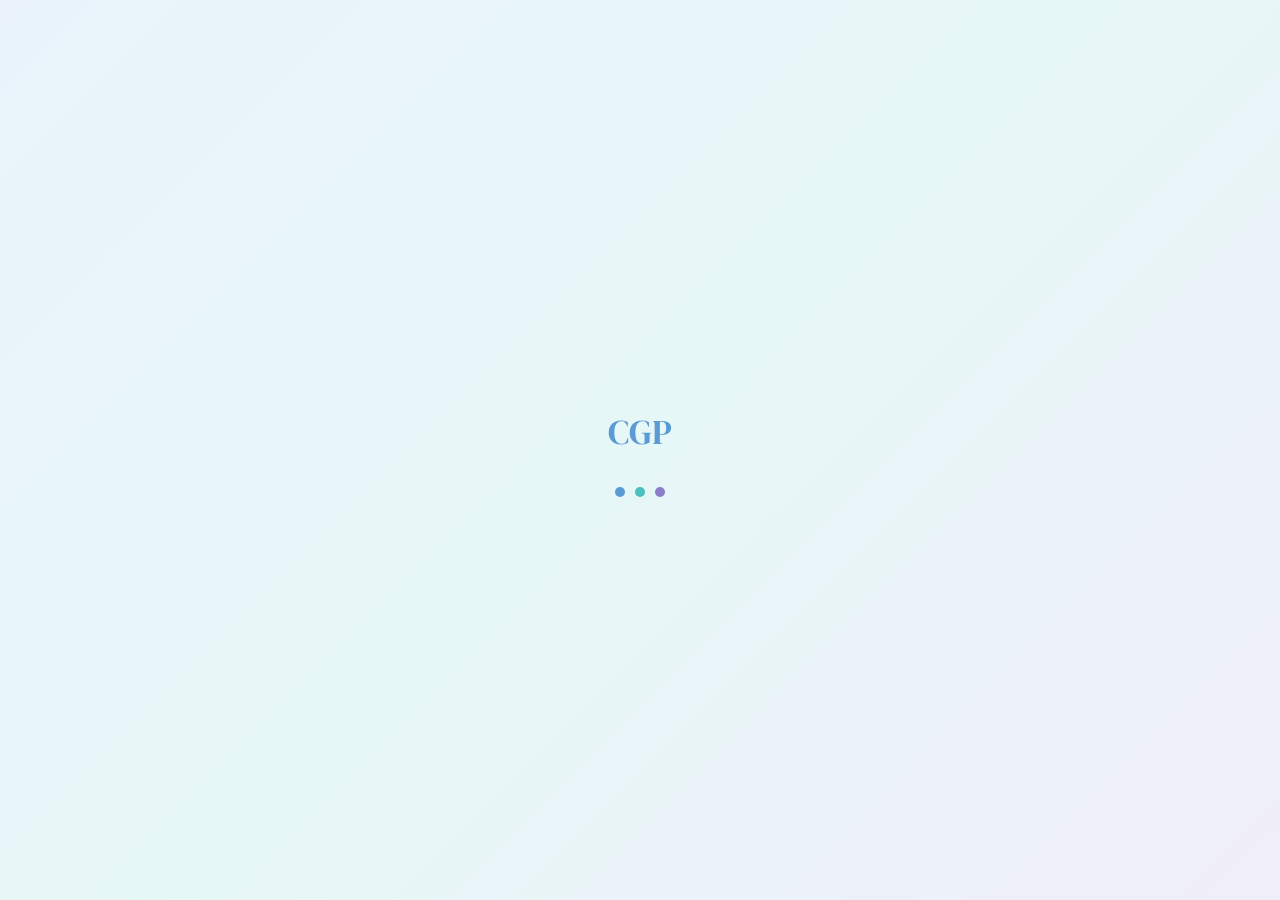
<file: index.html>
<!DOCTYPE html>
<html lang="en">
<head>
  <meta charset="UTF-8" />
  <meta name="viewport" content="width=device-width, initial-scale=1.0" />
  <title>CGP — College Group Point | Find Your Perfect College</title>
  <link rel="stylesheet" href="css/style.css" />
</head>
<body>

<div id="page-loader">
  <div class="loader-logo">CGP</div>
  <div class="loader-dots">
    <div class="loader-dot"></div>
    <div class="loader-dot"></div>
    <div class="loader-dot"></div>
  </div>
</div>

<nav class="navbar">
  <a href="index.html" class="nav-logo"><span>C</span> CGP</a>
  <ul class="nav-links">
    <li><a href="index.html" class="active">Home</a></li>
    <li><a href="colleges.html">Colleges</a></li>
    <li><a href="about.html">About</a></li>
    <li><a href="faq.html">FAQ</a></li>
  </ul>
  <div class="nav-user-pill" id="nav-user-pill" style="display:none;">
    <span class="nav-user-avatar">👤</span>
    <span class="nav-user-name" id="nav-user-name"></span>
  </div>
  <button class="hamburger" aria-label="Menu"><span></span><span></span><span></span></button>
</nav>
<nav class="mobile-nav">
  <a href="index.html">Home</a>
  <a href="colleges.html">Colleges</a>
  <a href="about.html">About</a>
  <a href="faq.html">FAQ</a>
  <div class="mobile-user-row" id="mobile-user-row" style="display:none;">
    <span id="mobile-user-name-label"></span>
    <button class="btn btn-secondary" style="padding:0.4rem 1rem;font-size:0.8rem;" onclick="openProfileModal()">Profile</button>
  </div>
</nav>

<!-- ====== HERO — Centered, clean ====== -->
<section class="hero hero-centered">
  <div class="hero-bg-shapes">
    <div class="hero-shape hero-shape-1"></div>
    <div class="hero-shape hero-shape-2"></div>
    <div class="hero-shape hero-shape-3"></div>
  </div>
  <div class="hero-content hero-content-centered">
    <div class="hero-text hero-text-centered">
      <div class="badge"><span>✨</span> India's Trusted College Discovery Platform</div>
      <h1>Find Your <em>Perfect</em><br />College Today</h1>
      <p>CGP helps students across India and worldwide discover the right college for Junior College, Bachelor's, and Master's programs — all in one place.</p>
      <div class="hero-cta">
        <a href="colleges.html" class="btn btn-primary">🔍 Explore Colleges</a>
        <a href="about.html" class="btn btn-secondary">Learn More</a>
      </div>
      <div class="hero-stats">
        <div class="hero-stat-item"><strong>500+</strong><span>Colleges</span></div>
        <div class="hero-stat-divider"></div>
        <div class="hero-stat-item"><strong>50+</strong><span>Countries</span></div>
        <div class="hero-stat-divider"></div>
        <div class="hero-stat-item"><strong>10K+</strong><span>Students Helped</span></div>
      </div>
    </div>
  </div>
</section>

<!-- ====== REVIEWS SLIDER ====== -->
<section class="section reviews-section">
  <div class="container">
    <div class="section-header reveal">
      <div class="section-badge">⭐ Student Reviews</div>
      <h2 class="section-title">What Students Are Saying</h2>
      <p class="section-subtitle">Thousands of students found their dream college with CGP.</p>
    </div>
    <div class="reviews-container">
      <div class="review-slide active">
        <div class="review-card">
          <div class="review-quote">"</div>
          <p class="review-text">CGP helped me find my dream university. The process was incredibly smooth and the recommendations were spot on for my profile.</p>
          <div class="review-author">
            <div class="review-avatar" style="background:linear-gradient(135deg,var(--blue),var(--teal))">PK</div>
            <div><div class="review-author-name">Priya Kapoor</div><div class="review-author-role">Now at Delhi University</div></div>
          </div>
        </div>
      </div>
      <div class="review-slide">
        <div class="review-card">
          <div class="review-quote">"</div>
          <p class="review-text">Very easy platform for college research. I was confused about which stream to pick, and CGP guided me to the right path.</p>
          <div class="review-author">
            <div class="review-avatar" style="background:linear-gradient(135deg,var(--teal),var(--purple))">RS</div>
            <div><div class="review-author-name">Rohan Sharma</div><div class="review-author-role">Now at IIT Bombay</div></div>
          </div>
        </div>
      </div>
      <div class="review-slide">
        <div class="review-card">
          <div class="review-quote">"</div>
          <p class="review-text">Best place to discover universities worldwide. I got into University of Toronto thanks to CGP's international college guide.</p>
          <div class="review-author">
            <div class="review-avatar" style="background:linear-gradient(135deg,var(--purple),var(--blue))">AM</div>
            <div><div class="review-author-name">Ananya Mehta</div><div class="review-author-role">Now at University of Toronto</div></div>
          </div>
        </div>
      </div>
      <div class="review-slide">
        <div class="review-card">
          <div class="review-quote">"</div>
          <p class="review-text">I never thought finding the right college could be this simple. CGP's step-by-step finder is an absolute game changer.</p>
          <div class="review-author">
            <div class="review-avatar" style="background:linear-gradient(135deg,#FF9A9E,#FAD0C4)">VN</div>
            <div><div class="review-author-name">Vikram Nair</div><div class="review-author-role">Now at Mumbai University</div></div>
          </div>
        </div>
      </div>
      <div class="review-controls">
        <button class="review-btn" id="review-prev">←</button>
        <div class="review-dots">
          <div class="review-dot active"></div>
          <div class="review-dot"></div>
          <div class="review-dot"></div>
          <div class="review-dot"></div>
        </div>
        <button class="review-btn" id="review-next">→</button>
      </div>
    </div>
  </div>
</section>

<!-- ====== OUR SERVICES ====== -->
<section class="section">
  <div class="container">
    <div class="section-header reveal">
      <div class="section-badge">🛠️ What We Offer</div>
      <h2 class="section-title">Our Services</h2>
      <p class="section-subtitle">Everything you need to make an informed college decision.</p>
    </div>
    <div class="services-grid">
      <div class="service-card reveal reveal-delay-1">
        <div class="service-icon">🔍</div>
        <h3>College Discovery</h3>
        <p>Browse and discover the best colleges and universities across India and worldwide using our intelligent recommendation system.</p>
      </div>
      <div class="service-card reveal reveal-delay-2">
        <div class="service-icon">📚</div>
        <h3>Course Guidance</h3>
        <p>Get expert guidance on choosing the right course and stream based on your academic interests, strengths, and career goals.</p>
      </div>
      <div class="service-card reveal reveal-delay-3">
        <div class="service-icon">✈️</div>
        <h3>Study Abroad Assistance</h3>
        <p>Explore international universities with step-by-step support for applications, visas, and everything in between.</p>
      </div>
      <div class="service-card reveal reveal-delay-4">
        <div class="service-icon">🚀</div>
        <h3>Career Path Advice</h3>
        <p>Understand how each college and course maps to your long-term career path, industry outlook, and earning potential.</p>
      </div>
    </div>
  </div>
</section>

<!-- ====== ABOUT PREVIEW ====== -->
<section class="section about-preview">
  <div class="container">
    <div class="about-preview-grid">
      <div class="about-preview-text reveal-left">
        <div class="section-badge">🏫 About CGP</div>
        <h2>We Make College Discovery Simple &amp; Stress-Free</h2>
        <p>CGP was built with one mission — to help every student find a college that truly fits their aspirations, budget, and career goals. No confusion, no overwhelm.</p>
        <div class="about-features">
          <div class="about-feature"><div class="about-feature-icon">✓</div>Trusted and verified college information</div>
          <div class="about-feature"><div class="about-feature-icon">✓</div>Covers India &amp; 50+ countries worldwide</div>
          <div class="about-feature"><div class="about-feature-icon">✓</div>Free platform — no hidden fees</div>
          <div class="about-feature"><div class="about-feature-icon">✓</div>Student-first, always</div>
        </div>
        <a href="about.html" class="btn btn-secondary">Read More →</a>
      </div>
      <div class="reveal-right">
        <div class="about-visual-card">
          <div style="font-weight:700;font-size:1rem;color:var(--text);margin-bottom:1.25rem;">How CGP Works</div>
          <div class="about-visual-steps">
            <div class="about-step"><div class="about-step-num">1</div><div class="about-step-text"><strong>Tell Us About You</strong><span>Fill in your education level and interests</span></div></div>
            <div class="about-step"><div class="about-step-num">2</div><div class="about-step-text"><strong>Explore Recommendations</strong><span>Get matched with the best colleges</span></div></div>
            <div class="about-step"><div class="about-step-num">3</div><div class="about-step-text"><strong>Compare Options</strong><span>View details, location, and programs</span></div></div>
            <div class="about-step"><div class="about-step-num">4</div><div class="about-step-text"><strong>Choose Your College</strong><span>Make your decision with confidence</span></div></div>
          </div>
        </div>
      </div>
    </div>
  </div>
</section>

<!-- ====== CTA ====== -->
<section class="college-cta reveal">
  <div style="position:relative;z-index:1;">
    <h2>Ready to Find Your Perfect College?</h2>
    <p>Use our smart College Finder to get personalized recommendations based on your goals, stream, and location.</p>
    <a href="colleges.html" class="btn btn-white">🎓 Find Colleges Now</a>
  </div>
</section>

<footer>
  <div class="footer-grid">
    <div class="footer-brand">
      <div class="footer-logo"><span>C</span> College Group Point</div>
      <p>Your trusted partner in finding the perfect college across India and worldwide.</p>
      <div class="footer-social">
        <div class="social-icon">f</div><div class="social-icon">in</div>
        <div class="social-icon">𝕏</div><div class="social-icon">Li</div>
      </div>
    </div>
    <div class="footer-col"><h4>Quick Links</h4><a href="index.html">Home</a><a href="colleges.html">Colleges</a><a href="about.html">About Us</a><a href="faq.html">FAQ</a></div>
    <div class="footer-col"><h4>Services</h4><a href="#">College Discovery</a><a href="#">Course Guidance</a><a href="#">Study Abroad</a><a href="#">Career Advice</a></div>
    <div class="footer-col"><h4>Contact</h4><a href="/cdn-cgi/l/email-protection#2f474a4343406f4c485f014641"><span class="__cf_email__" data-cfemail="5a323f3636351a393d2a743334">[email&#160;protected]</span></a><a href="tel:+911234567890">+91 12345 67890</a><a href="#">Mumbai, India</a></div>
  </div>
  <div class="footer-bottom">
    <p>© 2026 College Group Point (CGP). All Rights Reserved.</p>
    <p style="font-size:0.78rem;color:rgba(255,255,255,0.3)">Built with ♥ for students</p>
  </div>
</footer>

<!-- Profile Modal -->
<div class="modal-overlay" id="profile-modal" style="display:none;">
  <div class="modal-box profile-modal-box">
    <button class="modal-close" onclick="closeProfileModal()">✕</button>
    <div class="profile-avatar-big">👤</div>
    <h3 class="modal-title" id="profile-modal-name">Your Profile</h3>
    <div class="profile-details" id="profile-details"></div>
    <div class="profile-modal-footer">
      <button class="btn btn-primary" style="background:linear-gradient(135deg,#e74c3c,#c0392b);box-shadow:0 4px 20px rgba(231,76,60,0.3);" onclick="openLogoutConfirm()">🚪 Logout</button>
    </div>
  </div>
</div>
<div class="modal-overlay" id="logout-modal" style="display:none;">
  <div class="modal-box">
    <div class="modal-icon">⚠️</div>
    <h3 class="modal-title">Are you sure?</h3>
    <p class="modal-text">Logging out will remove all your saved details.<br/>Do you want to continue?</p>

  </div>
</div>

<button id="go-top" aria-label="Go to top">↑</button>
<script src="js/script.js"></script>
</body>
</html>
</file>
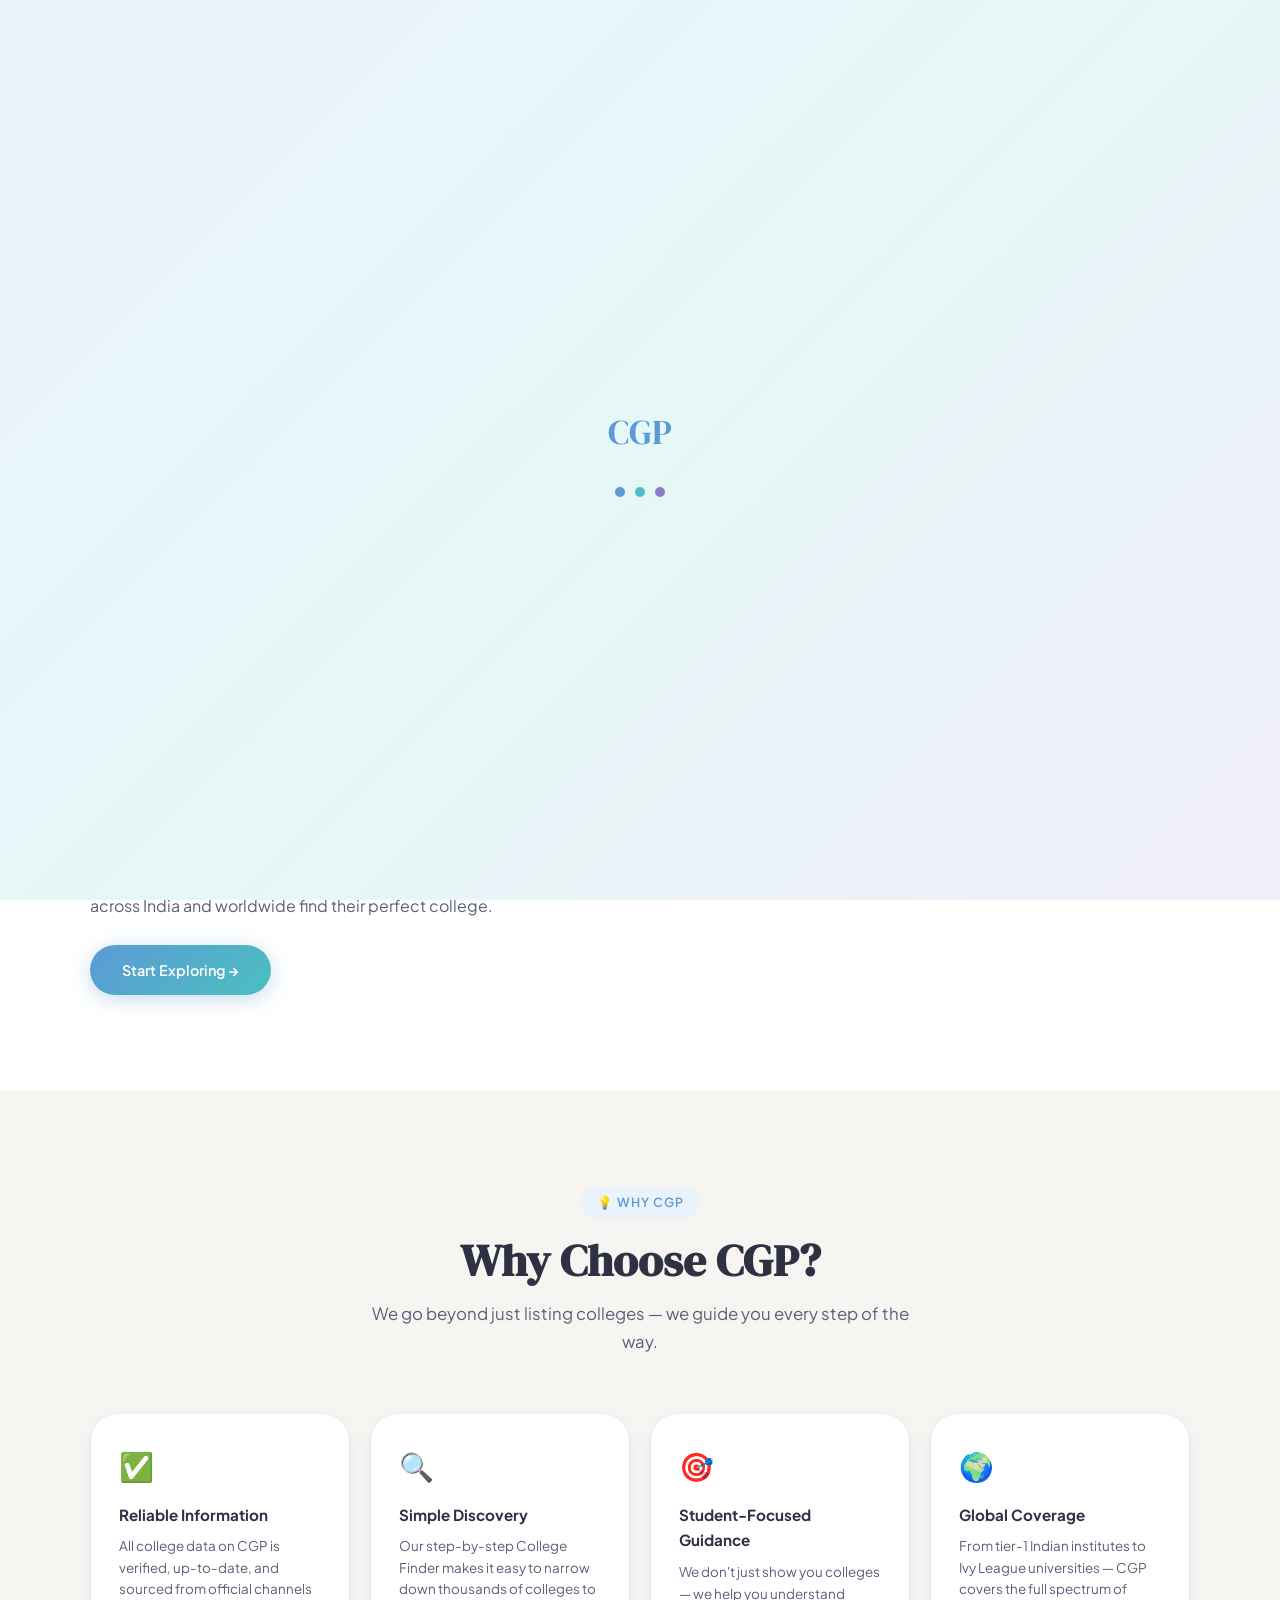
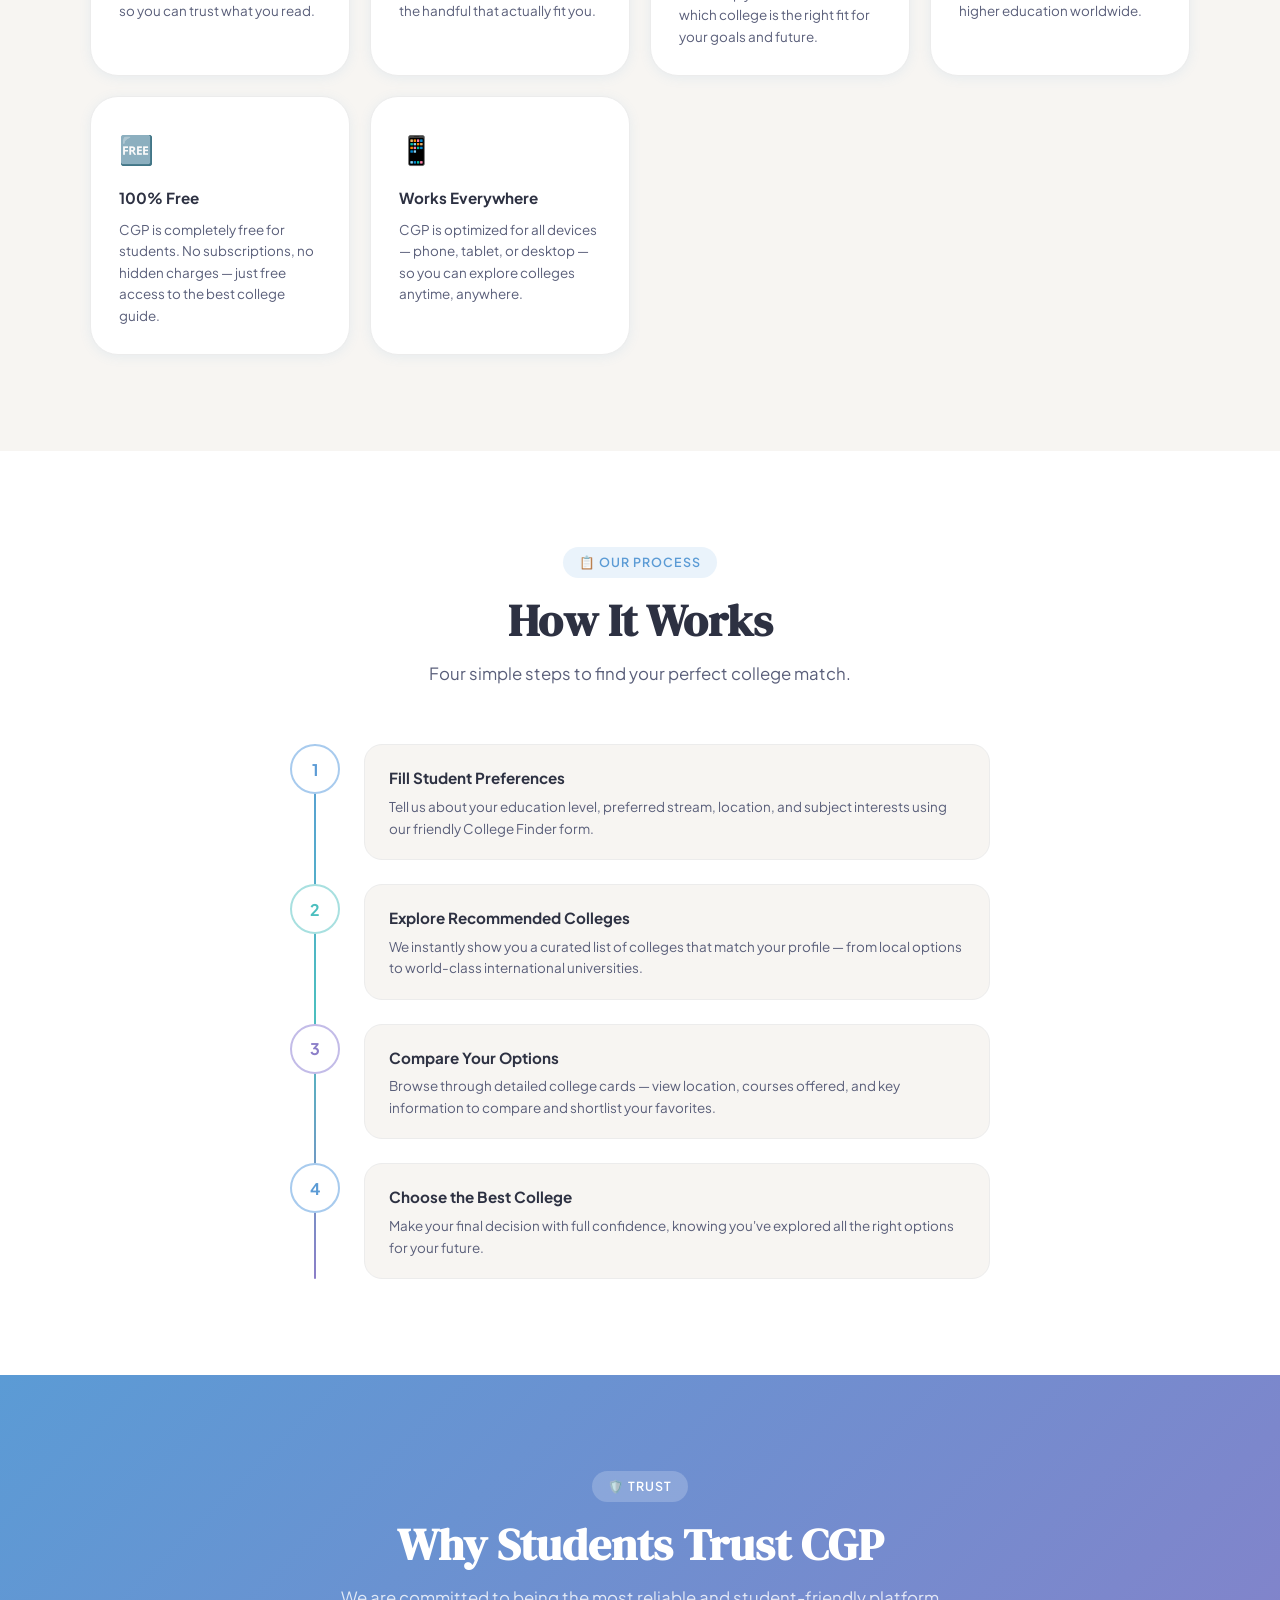
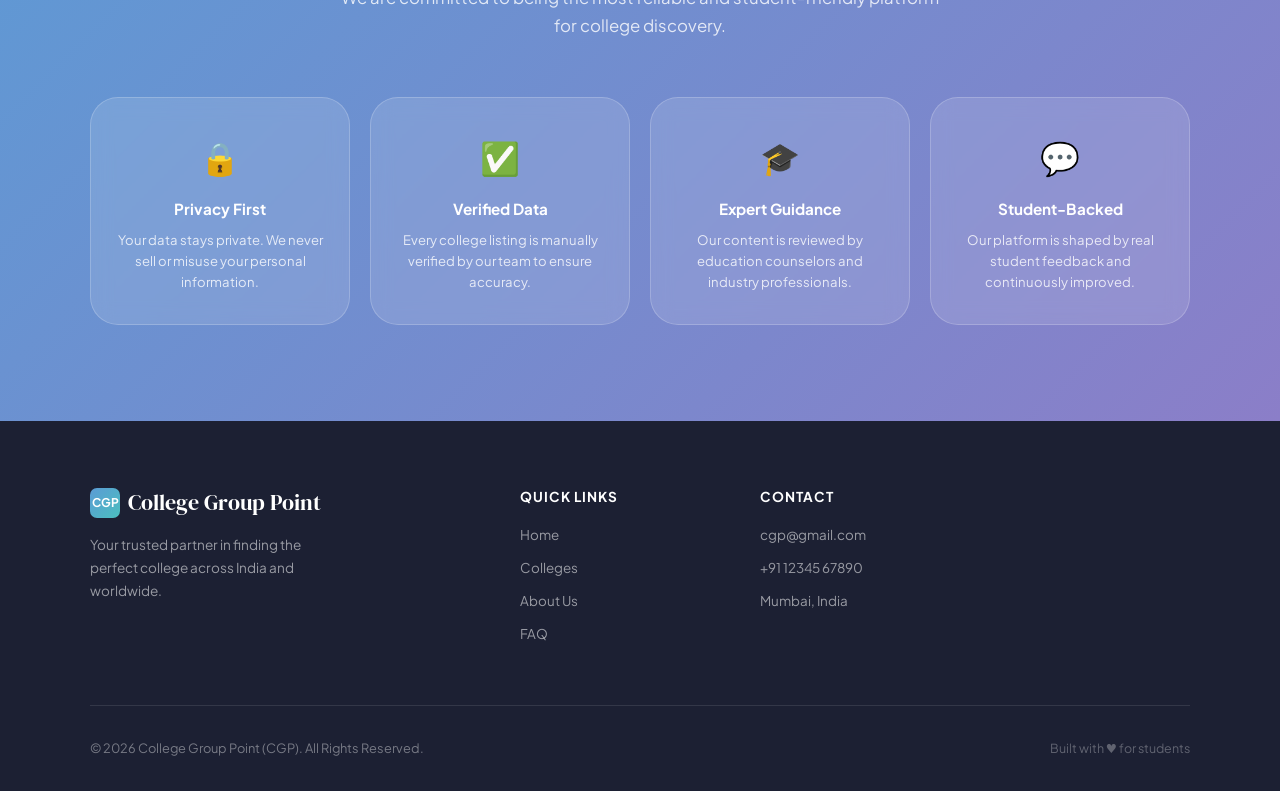
<file: about.html>
<!DOCTYPE html>
<html lang="en">

<head>
  <meta charset="UTF-8" />
  <meta name="viewport" content="width=device-width, initial-scale=1.0" />
  <title>CGP — About Us</title>
  <link rel="stylesheet" href="css/style.css" />
</head>

<body>

  <div id="page-loader">
    <div class="loader-logo">CGP</div>
    <div class="loader-dots">
      <div class="loader-dot"></div>
      <div class="loader-dot"></div>
      <div class="loader-dot"></div>
    </div>
  </div>

  <nav class="navbar">
    <a href="index.html" class="nav-logo"><span>C</span> CGP</a>
    <ul class="nav-links">
      <li><a href="index.html">Home</a></li>
      <li><a href="colleges.html">Colleges</a></li>
      <li><a href="about.html" class="active">About</a></li>
      <li><a href="faq.html">FAQ</a></li>
    </ul>
    <div class="nav-user-pill" id="nav-user-pill" style="display:none;">
      <span class="nav-user-avatar">👤</span>
      <span class="nav-user-name" id="nav-user-name"></span>
    </div>
    <button class="hamburger" aria-label="Menu"><span></span><span></span><span></span></button>
  </nav>
  <nav class="mobile-nav">
    <a href="index.html">Home</a>
    <a href="colleges.html">Colleges</a>
    <a href="about.html">About</a>
    <a href="faq.html">FAQ</a>
    <div class="mobile-user-row" id="mobile-user-row" style="display:none;">
      <span id="mobile-user-name-label"></span>
      <button class="btn btn-secondary" style="padding:0.4rem 1rem;font-size:0.8rem;"
        onclick="openProfileModal()">Profile</button>
    </div>
  </nav>

  <div class="about-page">

    <section class="about-hero">
      <div class="section-badge reveal">🏫 About CGP</div>
      <h1 class="section-title reveal" style="max-width:560px;margin:0.75rem auto 1rem;">We're on a Mission to Simplify
        College Discovery</h1>
      <p class="section-subtitle reveal">CGP was founded with one belief — every student deserves the right information
        to make the most important decision of their life.</p>
    </section>

    <section class="section about-mission">
      <div class="container">
        <div class="mission-grid">
          <div class="mission-text reveal-left">
            <div class="section-badge">👋 Who We Are</div>
            <h2>Built by Student, For Students</h2>
            <p>College Group Point (CGP) was born out of frustration. Our founders went through the stressful process of
              finding the right college — and realized that most students were navigating this journey completely alone,
              with confusing or outdated information.</p>
            <p>So we built CGP: a simple, beautiful, student-first platform that centralizes college discovery, course
              information, and career guidance — all in one place. Today, we help thousands of students across India and
              worldwide find their perfect college.</p>
            <a href="colleges.html" class="btn btn-primary" style="margin-top:0.5rem;">Start Exploring →</a>
          </div>
          <div class="reveal-right">
            <div class="stats-grid">
              <div class="stat-card"><strong>70+</strong><span>Colleges Listed</span></div>
              <div class="stat-card"><strong>10K+</strong><span>Students Helped</span></div>
            </div>
          </div>
        </div>
      </div>
    </section>

    <section class="section why-section">
      <div class="container">
        <div class="section-header reveal">
          <div class="section-badge">💡 Why CGP</div>
          <h2 class="section-title">Why Choose CGP?</h2>
          <p class="section-subtitle">We go beyond just listing colleges — we guide you every step of the way.</p>
        </div>
        <div class="why-grid">
          <div class="why-card reveal reveal-delay-1">
            <div class="why-icon">✅</div>
            <h3>Reliable Information</h3>
            <p>All college data on CGP is verified, up-to-date, and sourced from official channels so you can trust what
              you read.</p>
          </div>
          <div class="why-card reveal reveal-delay-2">
            <div class="why-icon">🔍</div>
            <h3>Simple Discovery</h3>
            <p>Our step-by-step College Finder makes it easy to narrow down thousands of colleges to the handful that
              actually fit you.</p>
          </div>
          <div class="why-card reveal reveal-delay-3">
            <div class="why-icon">🎯</div>
            <h3>Student-Focused Guidance</h3>
            <p>We don't just show you colleges — we help you understand which college is the right fit for your goals
              and future.</p>
          </div>
          <div class="why-card reveal reveal-delay-4">
            <div class="why-icon">🌍</div>
            <h3>Global Coverage</h3>
            <p>From tier-1 Indian institutes to Ivy League universities — CGP covers the full spectrum of higher
              education worldwide.</p>
          </div>
          <div class="why-card reveal">
            <div class="why-icon">🆓</div>
            <h3>100% Free</h3>
            <p>CGP is completely free for students. No subscriptions, no hidden charges — just free access to the best
              college guide.</p>
          </div>
          <div class="why-card reveal">
            <div class="why-icon">📱</div>
            <h3>Works Everywhere</h3>
            <p>CGP is optimized for all devices — phone, tablet, or desktop — so you can explore colleges anytime,
              anywhere.</p>
          </div>
        </div>
      </div>
    </section>

    <section class="section process-section">
      <div class="container">
        <div class="section-header reveal">
          <div class="section-badge">📋 Our Process</div>
          <h2 class="section-title">How It Works</h2>
          <p class="section-subtitle">Four simple steps to find your perfect college match.</p>
        </div>
        <div class="process-steps">
          <div class="process-step reveal">
            <div class="process-step-num">1</div>
            <div class="process-step-content">
              <h3>Fill Student Preferences</h3>
              <p>Tell us about your education level, preferred stream, location, and subject interests using our
                friendly College Finder form.</p>
            </div>
          </div>
          <div class="process-step reveal reveal-delay-1">
            <div class="process-step-num">2</div>
            <div class="process-step-content">
              <h3>Explore Recommended Colleges</h3>
              <p>We instantly show you a curated list of colleges that match your profile — from local options to
                world-class international universities.</p>
            </div>
          </div>
          <div class="process-step reveal reveal-delay-2">
            <div class="process-step-num">3</div>
            <div class="process-step-content">
              <h3>Compare Your Options</h3>
              <p>Browse through detailed college cards — view location, courses offered, and key information to compare
                and shortlist your favorites.</p>
            </div>
          </div>
          <div class="process-step reveal reveal-delay-3">
            <div class="process-step-num">4</div>
            <div class="process-step-content">
              <h3>Choose the Best College</h3>
              <p>Make your final decision with full confidence, knowing you've explored all the right options for your
                future.</p>
            </div>
          </div>
        </div>
      </div>
    </section>

    <section class="section trust-section">
      <div class="container">
        <div class="section-header reveal">
          <div class="section-badge">🛡️ Trust</div>
          <h2 class="section-title">Why Students Trust CGP</h2>
          <p class="section-subtitle">We are committed to being the most reliable and student-friendly platform for
            college discovery.</p>
        </div>
        <div class="trust-cards">
          <div class="trust-card reveal reveal-delay-1">
            <div class="trust-card-icon">🔒</div>
            <h3>Privacy First</h3>
            <p>Your data stays private. We never sell or misuse your personal information.</p>
          </div>
          <div class="trust-card reveal reveal-delay-2">
            <div class="trust-card-icon">✅</div>
            <h3>Verified Data</h3>
            <p>Every college listing is manually verified by our team to ensure accuracy.</p>
          </div>
          <div class="trust-card reveal reveal-delay-3">
            <div class="trust-card-icon">🎓</div>
            <h3>Expert Guidance</h3>
            <p>Our content is reviewed by education counselors and industry professionals.</p>
          </div>
          <div class="trust-card reveal reveal-delay-4">
            <div class="trust-card-icon">💬</div>
            <h3>Student-Backed</h3>
            <p>Our platform is shaped by real student feedback and continuously improved.</p>
          </div>
        </div>
      </div>
    </section>

  </div><!-- /about-page -->

  <footer>
    <div class="footer-grid">
      <div class="footer-brand">
        <div class="footer-logo"><span>CGP</span> College Group Point</div>
        <p>Your trusted partner in finding the perfect college across India and worldwide.</p>
      </div>
      <div class="footer-col">
        <h4>Quick Links</h4><a href="index.html">Home</a><a href="colleges.html">Colleges</a><a href="about.html">About
          Us</a><a href="faq.html">FAQ</a>
      </div>


      <div class="footer-col">
        <h4>Contact</h4><a href="index.html"><span class="__cf_email__"
            data-cfemail="5a323f3636351a393d2a743334">cgp@gmail.com</span></a><a href="tel:+911234567890">+91
          12345 67890</a><a href="#">Mumbai, India</a>
      </div>
    </div>
    <div class="footer-bottom">
      <p>© 2026 College Group Point (CGP). All Rights Reserved.</p>
      <p style="font-size:0.78rem;color:rgba(255,255,255,0.3)">Built with ♥ for students</p>
    </div>
  </footer>

  <!-- Profile Modal -->
  <div class="modal-overlay" id="profile-modal" style="display:none;">
    <div class="modal-box profile-modal-box">
      <button class="modal-close" onclick="closeProfileModal()">✕</button>
      <div class="profile-avatar-big">👤</div>
      <h3 class="modal-title" id="profile-modal-name">Your Profile</h3>
      <div class="profile-details" id="profile-details"></div>
      <div class="profile-modal-footer">
        <button class="btn btn-primary"
          style="background:linear-gradient(135deg,#e74c3c,#c0392b);box-shadow:0 4px 20px rgba(231,76,60,0.3);"
          onclick="openLogoutConfirm()">🚪 Logout</button>
      </div>
    </div>
  </div>
  <div class="modal-overlay" id="logout-modal" style="display:none;">
    <div class="modal-box">
      <div class="modal-icon">⚠️</div>
      <h3 class="modal-title">Are you sure?</h3>
      <p class="modal-text">Logging out will remove all your saved details.<br />Do you want to continue?</p>

    </div>
  </div>

  <button id="go-top" aria-label="Go to top">↑</button>
  <script src="js/script.js"></script>
</body>

</html>
</file>
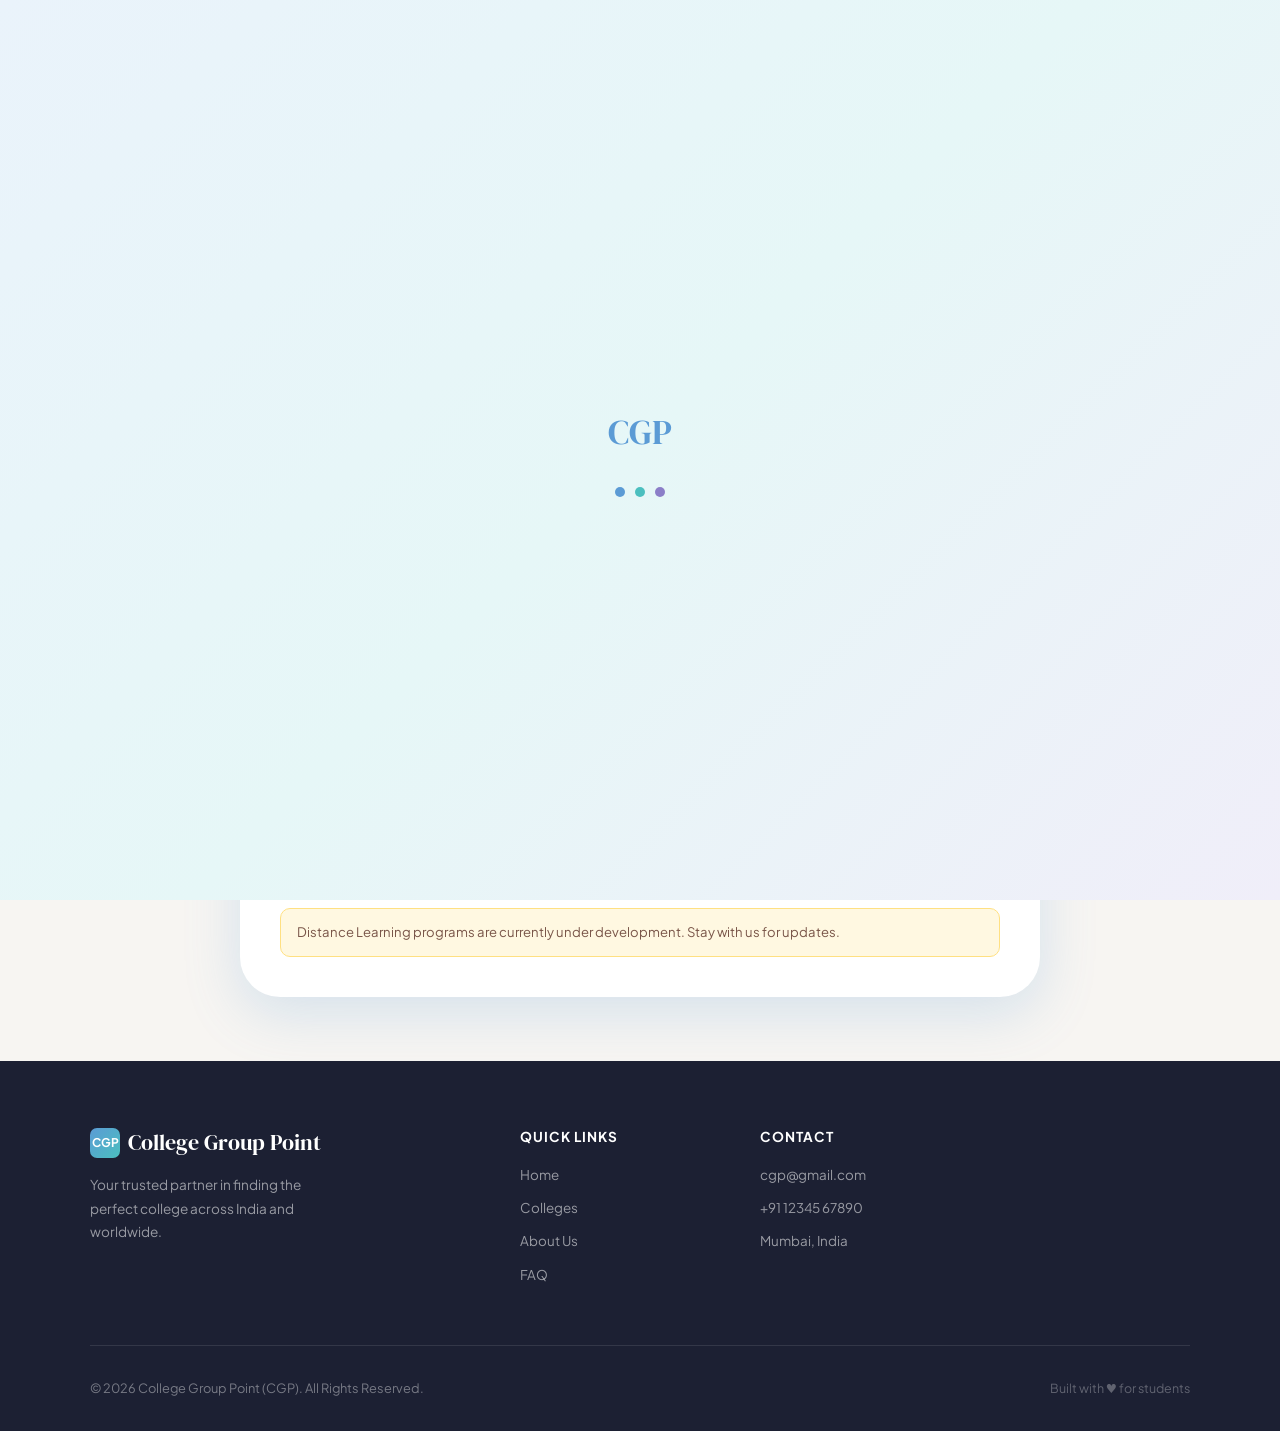
<file: colleges.html>
<!DOCTYPE html>
<html lang="en">

<head>
  <meta charset="UTF-8" />
  <meta name="viewport" content="width=device-width, initial-scale=1.0" />
  <title>CGP — College Finder</title>
  <link rel="stylesheet" href="css/style.css" />
</head>

<body>

  <div id="page-loader">
    <div class="loader-logo">CGP</div>
    <div class="loader-dots">
      <div class="loader-dot"></div>
      <div class="loader-dot"></div>
      <div class="loader-dot"></div>
    </div>
  </div>

  <nav class="navbar">
    <a href="index.html" class="nav-logo"><span>C</span> CGP</a>
    <ul class="nav-links">
      <li><a href="index.html">Home</a></li>
      <li><a href="colleges.html" class="active">Colleges</a></li>
      <li><a href="about.html">About</a></li>
      <li><a href="faq.html">FAQ</a></li>
    </ul>
    <div class="nav-user-pill" id="nav-user-pill" style="display:none;">
      <span class="nav-user-avatar">👤</span>
      <span class="nav-user-name" id="nav-user-name"></span>
    </div>
    <button class="hamburger" aria-label="Menu"><span></span><span></span><span></span></button>
  </nav>
  <nav class="mobile-nav">
    <a href="index.html">Home</a>
    <a href="colleges.html">Colleges</a>
    <a href="about.html">About</a>
    <a href="faq.html">FAQ</a>
    <div class="mobile-user-row" id="mobile-user-row" style="display:none;">
      <span id="mobile-user-name-label"></span>
      <button class="btn btn-secondary" style="padding:0.4rem 1rem;font-size:0.8rem;"
        onclick="openProfileModal()">Profile</button>
    </div>
  </nav>

  <section class="colleges-page">
    <div class="colleges-hero">
      <div class="section-badge reveal">College Finder</div>
      <h1 class="section-title reveal" style="max-width:600px;margin:0.75rem auto 1rem;">Find Your Perfect College</h1>
      <p class="section-subtitle reveal">Answer a few questions and we'll recommend the best colleges matched to your
        goals.</p>
    </div>

    <section class="section" style="background:var(--warm-white);padding-top:2.5rem;padding-bottom:4rem;">
      <div class="container">
        <div class="wizard-card" id="wizard-card">

          <!-- ── TOP BAR: Back arrow + Step tracker ── -->
          <div class="wizard-topbar" id="wizard-topbar">
            <button class="wiz-back-arrow" id="wizard-back" style="visibility:hidden;" aria-label="Go back">
              <span class="wiz-back-icon">←</span>
              <span class="wiz-back-label">Back</span>
            </button>
            <div class="wizard-tracker" id="wizard-tracker"></div>
            <div style="width:80px"></div>
          </div>

          <!-- ── Slide Viewport ── -->
          <div class="wizard-viewport" id="wizard-viewport">

            <!-- ═══ STEP 1: Education Level ═══ -->
            <div class="wizard-slide active" data-wstep="1">
              <div class="wizard-slide-header">
                <div class="wizard-step-badge">Step 1 of 4</div>
                <h2 class="wizard-q">Which program are you planning to pursue?</h2>
                <p class="wizard-q-sub">Tap a card — we'll move to the next step automatically</p>
              </div>
              <div class="wiz-grid-2col">
                <button class="wizard-big-card" data-group="education" data-val="junior">
                  <span class="wbc-title">11 &amp; 12</span>
                  <span class="wbc-sub">Junior College</span>
                </button>
                <button class="wizard-big-card" data-group="education" data-val="junior-bachelor">
                  <span class="wbc-title">11–12 + Bachelor</span>
                  <span class="wbc-sub">Combined path</span>
                </button>
                <button class="wizard-big-card" data-group="education" data-val="bachelor">
                  <span class="wbc-title">Bachelor Degree</span>
                  <span class="wbc-sub">Undergraduate</span>
                </button>
                <button class="wizard-big-card" data-group="education" data-val="master">
                  <span class="wbc-title">Master Degree</span>
                  <span class="wbc-sub">Postgraduate</span>
                </button>
              </div>
              <div class="wizard-note">
                Distance Learning programs are currently under development. Stay with us for updates.
              </div>
            </div>

            <!-- ═══ STEP 2: Select State ═══ -->
            <div class="wizard-slide" data-wstep="2">
              <div class="wizard-slide-header">
                <div class="wizard-step-badge">Step 2 of 4</div>
                <h2 class="wizard-q">Which state are you looking in?</h2>
                <p class="wizard-q-sub">Select a state to find colleges there</p>
              </div>

              <div class="modern-dropdown" id="state-dropdown-wrap">
                <div class="mdd-label">Select State</div>
                <div class="mdd-trigger" id="state-trigger" tabindex="0" role="combobox" aria-expanded="false"
                  aria-haspopup="listbox">
                  <span class="mdd-placeholder">Choose a state…</span>
                  <span class="mdd-chosen-text" id="state-chosen-text"></span>
                  <span class="mdd-arrow" id="state-arrow">▼</span>
                </div>
                <div class="mdd-panel" id="state-panel" role="listbox">
                  <div class="mdd-search-wrap">
                    <span class="mdd-search-icon">🔍</span>
                    <input type="text" class="mdd-search" id="state-search" placeholder="Type to search states…"
                      autocomplete="off" />
                  </div>
                  <div class="mdd-list" id="state-list"></div>
                </div>
                <input type="hidden" id="selected-state" />
              </div>

              <!-- Proceed button — appears after state is selected -->
              <button class="wiz-proceed-btn" id="state-proceed-btn" style="display:none;">
                Continue with <strong id="state-proceed-label"></strong> →
              </button>
            </div>

            <!-- ═══ STEP 3: Stream Selection ═══ -->
            <div class="wizard-slide" data-wstep="3">
              <div class="wizard-slide-header">
                <div class="wizard-step-badge">Step 3 of 4</div>
                <h2 class="wizard-q">Which stream interests you?</h2>
                <p class="wizard-q-sub">Tap to select — results will load automatically</p>
              </div>
              <div class="stream-box-grid" id="stream-grid"></div>
            </div>

            <!-- ═══ STEP 4: Results ═══ -->
            <div class="wizard-slide" data-wstep="4">
              <div class="wizard-slide-header" style="margin-bottom:1.25rem;">
                <div class="wizard-step-badge">Results</div>
                <h2 class="wizard-q">Top Colleges for You</h2>
                <p class="wizard-q-sub" id="results-subtitle">Based on your state and stream selection</p>
              </div>

              <!-- College Search Bar -->
              <div class="college-search-bar">
                <span class="college-search-icon">🔍</span>
                <input type="text" id="college-search-input" class="college-search-input"
                  placeholder="Search by college name…" autocomplete="off" />
                <button class="college-search-clear" id="college-search-clear" style="display:none;"
                  aria-label="Clear search">✕</button>
              </div>

              <div class="results-grid" id="college-results-grid"></div>
            </div>

          </div><!-- /wizard-viewport -->
        </div><!-- /wizard-card -->
      </div>
    </section>
  </section>

  <!-- ══ College Not Found Modal (with 7s countdown) ══ -->
  <div class="modal-overlay" id="no-match-modal" style="display:none;">
    <div class="modal-box">
      <div class="modal-icon">🎯</div>
      <h3 class="modal-title">College Not Found</h3>
      <p class="modal-text">
        The college you searched for isn't registered with us yet.<br /><br />
        But take this as a sign — one of our listed colleges could be your perfect match. Explore them below!
      </p>
      <div class="modal-countdown-bar-wrap">
        <div class="modal-countdown-bar" id="modal-countdown-bar"></div>
      </div>
      <div class="modal-timer" id="modal-timer">Redirecting in 7s…</div>
      <button class="btn btn-primary" id="modal-search-again" style="margin-top:1rem;">Show All Results</button>
    </div>
  </div>

  <!-- ══ College Search Not Found Modal (7s) ══ -->
  <div class="modal-overlay" id="college-not-found-modal" style="display:none;">
    <div class="modal-box">
      <div class="modal-icon">✨</div>
      <h3 class="modal-title">College Not Registered Yet</h3>
      <p class="modal-text">
        This college hasn't partnered with us yet.<br /><br />
        Take this as a good sign from the universe — one of our recommended colleges might just be your true calling!
      </p>
      <div class="modal-countdown-bar-wrap">
        <div class="modal-countdown-bar" id="nf-countdown-bar"></div>
      </div>
      <div class="modal-timer" id="nf-modal-timer">Showing all results in 7s…</div>
      <button class="btn btn-primary" id="college-nf-ok">Explore Our Campuses</button>
    </div>
  </div>

  <!-- Profile Modal -->
  <div class="modal-overlay" id="profile-modal" style="display:none;">
    <div class="modal-box profile-modal-box">
      <button class="modal-close" onclick="closeProfileModal()">✕</button>
      <div class="profile-avatar-big">👤</div>
      <h3 class="modal-title" id="profile-modal-name">Your Profile</h3>
      <div class="profile-details" id="profile-details"></div>
      <div class="profile-modal-footer">
        <button class="btn btn-primary"
          style="background:linear-gradient(135deg,#e74c3c,#c0392b);box-shadow:0 4px 20px rgba(231,76,60,0.3);"
          onclick="openLogoutConfirm()">Logout</button>
      </div>
    </div>
  </div>

  <!-- Logout Confirm -->
  <div class="modal-overlay" id="logout-modal" style="display:none;">
    <div class="modal-box">
      <div class="modal-icon">⚠️</div>
      <h3 class="modal-title">Are you sure?</h3>
      <p class="modal-text">Logging out will remove all your saved details.<br />Do you want to continue?</p>
      <div style="display:flex;gap:1rem;justify-content:center;margin-top:1.5rem;flex-wrap:wrap;">
        <button class="btn btn-secondary" onclick="closeLogoutConfirm()">Cancel</button>
        <button class="btn btn-primary" style="background:linear-gradient(135deg,#e74c3c,#c0392b);"
          onclick="logoutUser()">Logout</button>
      </div>
    </div>
  </div>

  <footer>
    <div class="footer-grid">
      <div class="footer-brand">
        <div class="footer-logo"><span>CGP</span> College Group Point</div>
        <p>Your trusted partner in finding the perfect college across India and worldwide.</p>
      </div>
      <div class="footer-col">
        <h4>Quick Links</h4><a href="index.html">Home</a><a href="colleges.html">Colleges</a><a href="about.html">About
          Us</a><a href="faq.html">FAQ</a>
      </div>


      <div class="footer-col">
        <h4>Contact</h4><a href="index.html"><span class="__cf_email__"
            data-cfemail="5a323f3636351a393d2a743334">cgp@gmail.com</span></a><a href="tel:+911234567890">+91
          12345 67890</a><a href="#">Mumbai, India</a>
      </div>
    </div>
    <div class="footer-bottom">
      <p>© 2026 College Group Point (CGP). All Rights Reserved.</p>
      <p style="font-size:0.78rem;color:rgba(255,255,255,0.3)">Built with ♥ for students</p>
    </div>
  </footer>

  <button id="go-top" aria-label="Go to top">↑</button>
  <script src="js/script.js"></script>
</body>

</html>
</file>
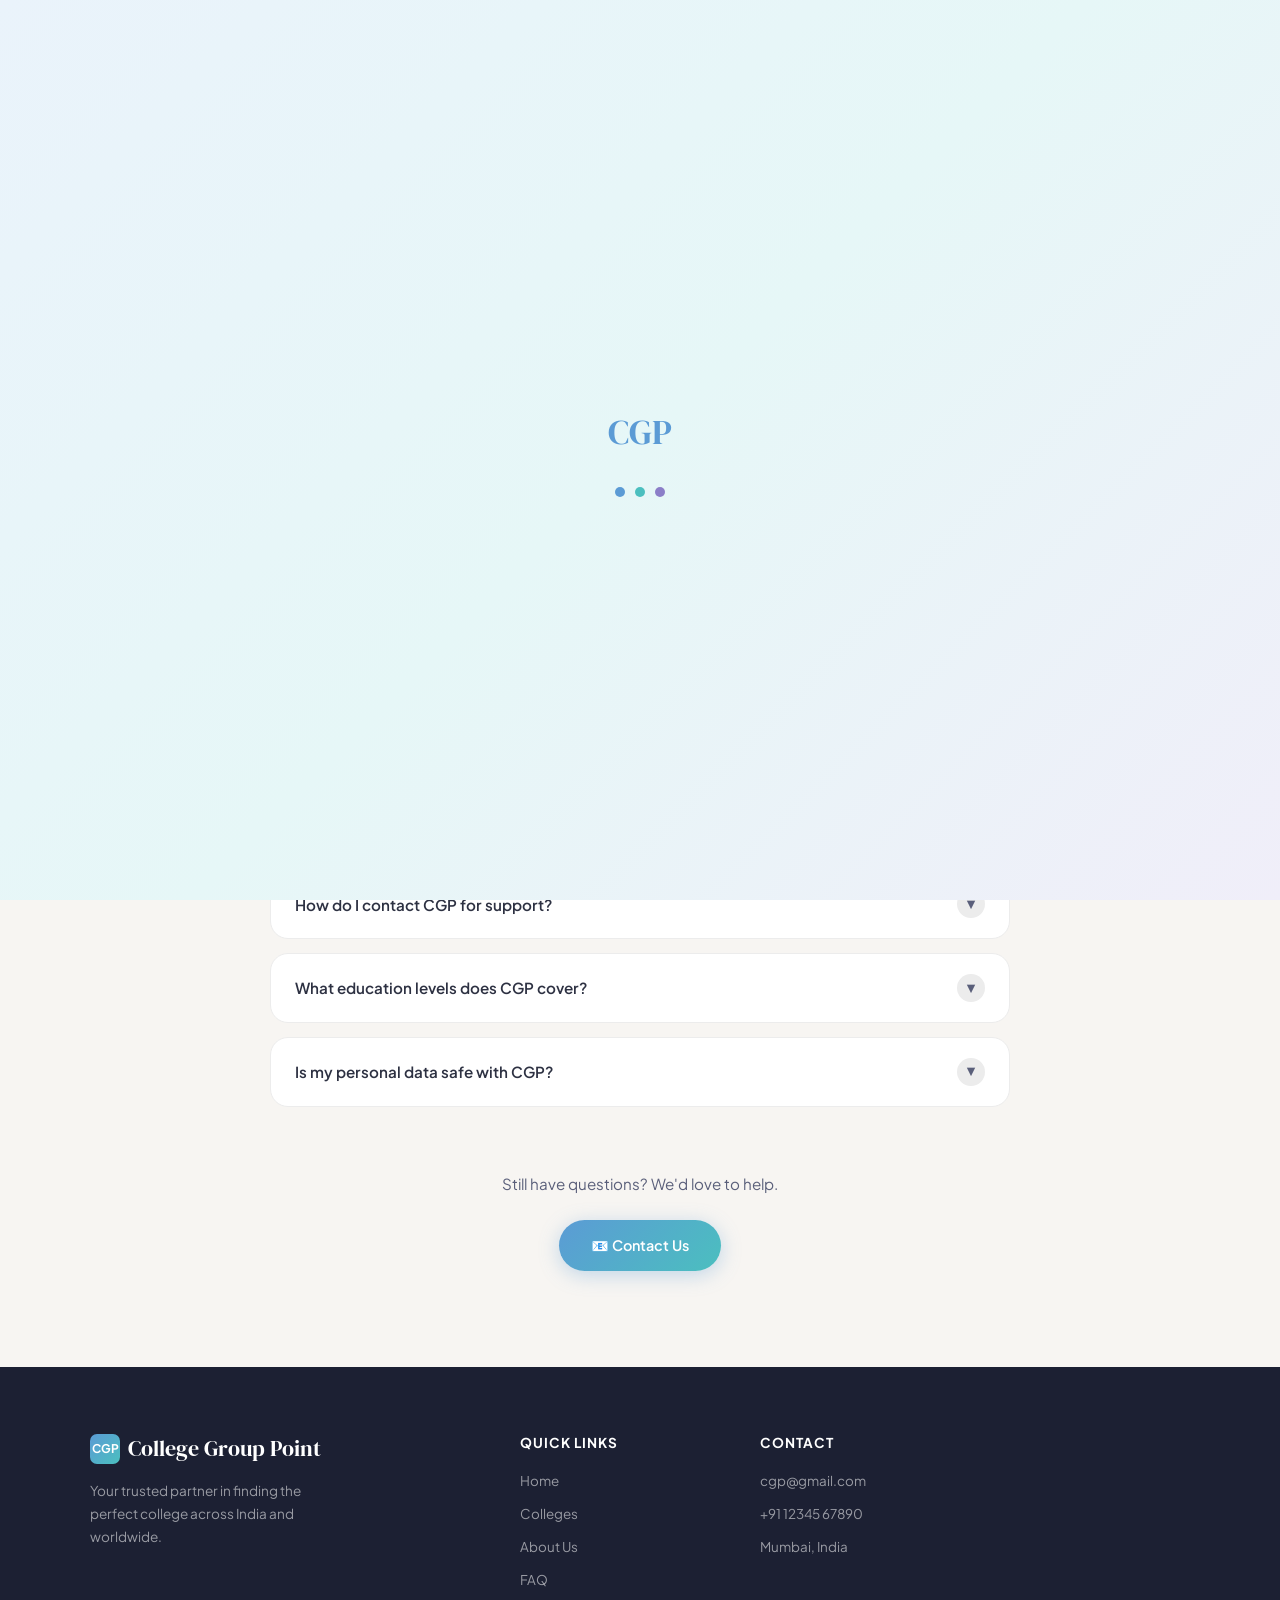
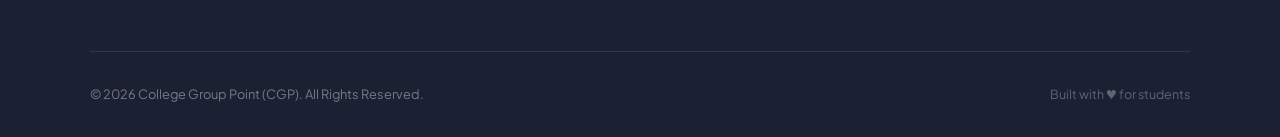
<file: faq.html>
<!DOCTYPE html>
<html lang="en">
<head>
  <meta charset="UTF-8" />
  <meta name="viewport" content="width=device-width, initial-scale=1.0" />
  <title>CGP — FAQ</title>
  <link rel="stylesheet" href="css/style.css" />
</head>
<body>

<div id="page-loader">
  <div class="loader-logo">CGP</div>
  <div class="loader-dots">
    <div class="loader-dot"></div>
    <div class="loader-dot"></div>
    <div class="loader-dot"></div>
  </div>
</div>

<nav class="navbar">
  <a href="index.html" class="nav-logo"><span>C</span> CGP</a>
  <ul class="nav-links">
    <li><a href="index.html">Home</a></li>
    <li><a href="colleges.html">Colleges</a></li>
    <li><a href="about.html">About</a></li>
    <li><a href="faq.html" class="active">FAQ</a></li>
  </ul>
  <div class="nav-user-pill" id="nav-user-pill" style="display:none;">
    <span class="nav-user-avatar">👤</span>
    <span class="nav-user-name" id="nav-user-name"></span>
  </div>
  <button class="hamburger" aria-label="Menu"><span></span><span></span><span></span></button>
</nav>
<nav class="mobile-nav">
  <a href="index.html">Home</a>
  <a href="colleges.html">Colleges</a>
  <a href="about.html">About</a>
  <a href="faq.html">FAQ</a>
  <div class="mobile-user-row" id="mobile-user-row" style="display:none;">
    <span id="mobile-user-name-label"></span>
    <button class="btn btn-secondary" style="padding:0.4rem 1rem;font-size:0.8rem;" onclick="openProfileModal()">Profile</button>
  </div>
</nav>

<div class="faq-page">

  <section class="faq-hero">
    <div class="section-badge reveal">❓ FAQ</div>
    <h1 class="section-title reveal" style="max-width:520px;margin:0.75rem auto 1rem;">Frequently Asked Questions</h1>
    <p class="section-subtitle reveal">Have questions about CGP? We've got answers.</p>
  </section>

  <section class="section" style="background:var(--warm-white)">
    <div class="container">
      <div class="faq-list">

        <div class="faq-item reveal">
          <div class="faq-question">
            <span class="faq-question-text">How does CGP help students find colleges?</span>
            <div class="faq-chevron">▼</div>
          </div>
          <div class="faq-answer"><p>CGP uses a step-by-step College Finder system where you tell us your education level, preferred location, stream, and subject interests. Based on your answers, we instantly recommend colleges that best match your profile — from top Indian institutions to global universities.</p></div>
        </div>

        <div class="faq-item reveal reveal-delay-1">
          <div class="faq-question">
            <span class="faq-question-text">Is CGP free to use?</span>
            <div class="faq-chevron">▼</div>
          </div>
          <div class="faq-answer"><p>Yes! CGP is 100% free for all students. There are no subscription plans, no hidden charges, and no premium tiers. Every feature — from the College Finder to our guides — is completely accessible at no cost.</p></div>
        </div>

        <div class="faq-item reveal reveal-delay-2">
          <div class="faq-question">
            <span class="faq-question-text">Can I find international universities on CGP?</span>
            <div class="faq-chevron">▼</div>
          </div>
          <div class="faq-answer"><p>Absolutely. CGP covers universities across 50+ countries worldwide, including top institutions in the USA, UK, Canada, Australia, Germany, and many more. Simply choose "Worldwide" in the location step of our College Finder to see international recommendations.</p></div>
        </div>

        <div class="faq-item reveal reveal-delay-3">
          <div class="faq-question">
            <span class="faq-question-text">Do you help with course selection?</span>
            <div class="faq-chevron">▼</div>
          </div>
          <div class="faq-answer"><p>Yes! One of our core services is Course Guidance. We help you understand which courses align with your stream, interests, and long-term career goals. Whether you're choosing between B.Sc. and B.Tech, or MBA vs. MCA — we provide clear comparisons and guidance.</p></div>
        </div>

        <div class="faq-item reveal">
          <div class="faq-question">
            <span class="faq-question-text">How do I contact CGP for support?</span>
            <div class="faq-chevron">▼</div>
          </div>
          <div class="faq-answer"><p>You can reach us at <strong><a href="/cdn-cgi/l/email-protection" class="__cf_email__" data-cfemail="c4aca1a8a8ab84a7a3b4eaadaa">[email&#160;protected]</a></strong> or call us at <strong>+91 12345 67890</strong> during business hours (Mon–Sat, 9 AM to 6 PM IST). We typically respond to all email queries within 24 hours.</p></div>
        </div>

        <div class="faq-item reveal reveal-delay-1">
          <div class="faq-question">
            <span class="faq-question-text">What education levels does CGP cover?</span>
            <div class="faq-chevron">▼</div>
          </div>
          <div class="faq-answer"><p>CGP covers all major education levels — Junior College (Class 11–12), Bachelor's Degree programs, Master's Degree programs, and Professional Courses. Whether you're just finishing Class 10 or planning a postgraduate degree, CGP has resources for you.</p></div>
        </div>

        <div class="faq-item reveal reveal-delay-2">
          <div class="faq-question">
            <span class="faq-question-text">Is my personal data safe with CGP?</span>
            <div class="faq-chevron">▼</div>
          </div>
          <div class="faq-answer"><p>Yes, your privacy is our top priority. We only collect the minimum information needed to personalize your experience. We never sell your data to third parties. Your information is stored securely and you can request deletion at any time by contacting us.</p></div>
        </div>

      </div><!-- /faq-list -->

      <div style="text-align:center;margin-top:4rem;" class="reveal">
        <p style="color:var(--text-soft);margin-bottom:1.5rem;font-size:0.95rem;">Still have questions? We'd love to help.</p>
        <a href="/cdn-cgi/l/email-protection#d6beb3babab996b5b1a6f8bfb8" class="btn btn-primary">📧 Contact Us</a>
      </div>
    </div>
  </section>

</div><!-- /faq-page -->

  <footer>
    <div class="footer-grid">
      <div class="footer-brand">
        <div class="footer-logo"><span>CGP</span> College Group Point</div>
        <p>Your trusted partner in finding the perfect college across India and worldwide.</p>
      </div>
      <div class="footer-col">
        <h4>Quick Links</h4><a href="index.html">Home</a><a href="colleges.html">Colleges</a><a href="about.html">About
          Us</a><a href="faq.html">FAQ</a>
      </div>


      <div class="footer-col">
        <h4>Contact</h4><a href="index.html"><span class="__cf_email__"
            data-cfemail="5a323f3636351a393d2a743334">cgp@gmail.com</span></a><a href="tel:+911234567890">+91
          12345 67890</a><a href="#">Mumbai, India</a>
      </div>
    </div>
    <div class="footer-bottom">
      <p>© 2026 College Group Point (CGP). All Rights Reserved.</p>
      <p style="font-size:0.78rem;color:rgba(255,255,255,0.3)">Built with ♥ for students</p>
    </div>
  </footer>

<!-- Profile Modal -->
<div class="modal-overlay" id="profile-modal" style="display:none;">
  <div class="modal-box profile-modal-box">
    <button class="modal-close" onclick="closeProfileModal()">✕</button>
    <div class="profile-avatar-big">👤</div>
    <h3 class="modal-title" id="profile-modal-name">Your Profile</h3>
    <div class="profile-details" id="profile-details"></div>
    <div class="profile-modal-footer">
      <button class="btn btn-primary" style="background:linear-gradient(135deg,#e74c3c,#c0392b);box-shadow:0 4px 20px rgba(231,76,60,0.3);" onclick="openLogoutConfirm()">🚪 Logout</button>
    </div>
  </div>
</div>
<div class="modal-overlay" id="logout-modal" style="display:none;">
  <div class="modal-box">
    <div class="modal-icon">⚠️</div>

  </div>
</div>

<button id="go-top" aria-label="Go to top">↑</button>
<script src="js/script.js"></script>
</body>
</html>
</file>
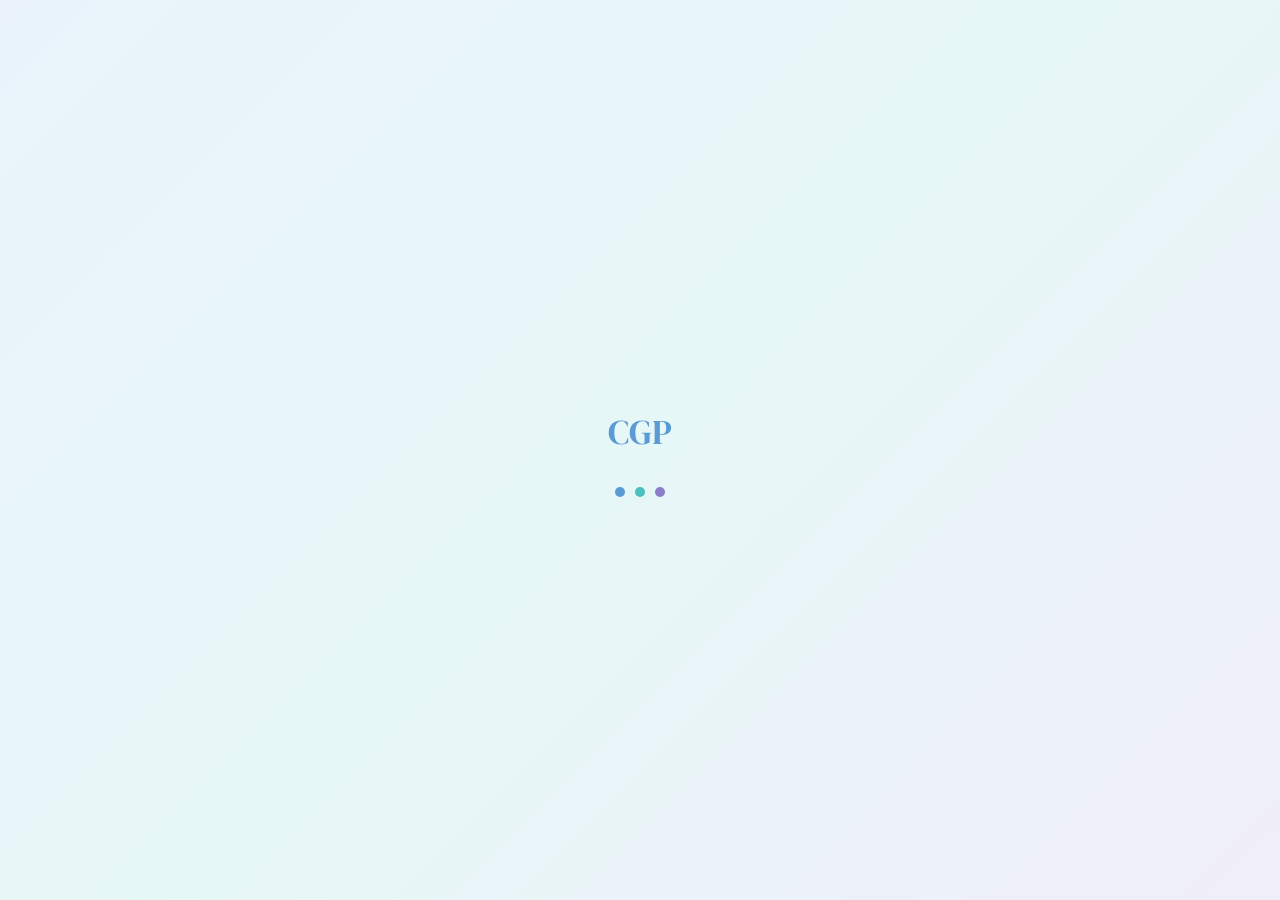
<file: form.html>
<!DOCTYPE html>
<html lang="en">

<head>
  <meta charset="UTF-8" />
  <meta name="viewport" content="width=device-width, initial-scale=1.0" />
  <title>CGP — Tell Us About You</title>
  <link rel="stylesheet" href="css/style.css" />
</head>

<body>

  <div id="page-loader">
    <div class="loader-logo">CGP</div>
    <div class="loader-dots">
      <div class="loader-dot"></div>
      <div class="loader-dot"></div>
      <div class="loader-dot"></div>
    </div>
  </div>

  <main class="form-page">
    <div class="form-bg-shapes">
      <div class="shape shape-1"></div>
      <div class="shape shape-2"></div>
      <div class="shape shape-3"></div>
    </div>

    <div class="sf-wrapper">
      <div class="sf-brand">
        <div class="sf-brand-icon">🎓</div>
        <div>
          <div class="sf-brand-name">College Group Point</div>
          <div class="sf-brand-sub">Your journey to the perfect college</div>
        </div>
      </div>

      <div class="sf-card">
        <div class="sf-progress">
          <div class="sf-progress-track">
            <div class="sf-progress-fill" id="sf-progress-fill"></div>
          </div>
          <div class="sf-step-label" id="sf-step-label">Step 1 of 10</div>
        </div>

        <div class="sf-viewport" id="sf-viewport">

          <!-- ── Step 1: First Name ── -->
          <div class="sf-slide active" data-step="1">
            <div class="sf-slide-emoji">👋</div>
            <h2 class="sf-slide-title">What's your first name?</h2>
            <p class="sf-slide-sub">Let's start with the basics</p>
            <div class="sf-field-group">
              <input type="text" id="sf-firstName" class="sf-input" placeholder=" " autocomplete="given-name" />
              <label for="sf-firstName" class="sf-label">First Name</label>
            </div>
          </div>

          <!-- ── Step 2: Last Name ── -->
          <div class="sf-slide" data-step="2">
            <div class="sf-slide-emoji">📝</div>
            <h2 class="sf-slide-title">And your last name?</h2>
            <p class="sf-slide-sub">We'll use this for your profile</p>
            <div class="sf-field-group">
              <input type="text" id="sf-lastName" class="sf-input" placeholder=" " autocomplete="family-name" />
              <label for="sf-lastName" class="sf-label">Last Name</label>
            </div>
          </div>

          <!-- ── Step 3: Email + Send OTP ── -->
          <div class="sf-slide" data-step="3">
            <div class="sf-slide-emoji">📧</div>
            <h2 class="sf-slide-title">Your email address?</h2>
            <p class="sf-slide-sub">We'll send a 6-digit code to verify it's you</p>
            <div class="sf-field-group">
              <input type="email" id="sf-email" class="sf-input" placeholder=" " autocomplete="email" />
              <label for="sf-email" class="sf-label">Email Address</label>
            </div>
            <button class="otp-send-btn" id="otp-send-btn" type="button">
              <span class="otp-send-icon">✉️</span>
              <span id="otp-send-text">Send Verification Code</span>
            </button>
            <div class="otp-status" id="otp-status"></div>
          </div>

          <!-- ── Step 3b: OTP Verify ── -->
          <div class="sf-slide" data-step="3b">
            <div class="sf-slide-emoji">🔐</div>
            <h2 class="sf-slide-title">Enter the 6-digit code</h2>
            <p class="sf-slide-sub" id="otp-sent-to-label">Code sent to your email</p>
            <div class="otp-boxes" id="otp-boxes">
              <input class="otp-box" type="text" maxlength="1" inputmode="numeric" pattern="[0-9]" autocomplete="off" />
              <input class="otp-box" type="text" maxlength="1" inputmode="numeric" pattern="[0-9]" autocomplete="off" />
              <input class="otp-box" type="text" maxlength="1" inputmode="numeric" pattern="[0-9]" autocomplete="off" />
              <input class="otp-box" type="text" maxlength="1" inputmode="numeric" pattern="[0-9]" autocomplete="off" />
              <input class="otp-box" type="text" maxlength="1" inputmode="numeric" pattern="[0-9]" autocomplete="off" />
              <input class="otp-box" type="text" maxlength="1" inputmode="numeric" pattern="[0-9]" autocomplete="off" />
            </div>
            <div class="otp-verify-status" id="otp-verify-status"></div>
            <div class="otp-resend-row">
              <span class="otp-timer-label" id="otp-timer-label">Resend in <strong
                  id="otp-countdown">30</strong>s</span>
              <button class="otp-resend-btn" id="otp-resend-btn" type="button" disabled>Resend Code</button>
            </div>
            <!-- Demo hint shown in development — remove in production -->
            <div class="otp-demo-hint" id="otp-demo-hint"></div>
            <input type="hidden" id="sf-otp-actual" />
            <input type="hidden" id="sf-email-verified" value="false" />
          </div>

          <!-- ── Step 4: Qualification — Card Picker ── -->
          <div class="sf-slide" data-step="4">
            <div class="sf-slide-emoji">🎒</div>
            <h2 class="sf-slide-title">Highest qualification?</h2>
            <p class="sf-slide-sub">Tap the one that matches your current level</p>
            <input type="hidden" id="sf-qualification" />
            <div class="qual-groups">
              <div class="qual-group">
                <div class="qual-group-label">🏫 Secondary (SSC)</div>
                <div class="qual-cards">
                  <button class="qual-card" data-val="SSC – State Board" data-group="qual"><span
                      class="qual-card-icon">📋</span><span class="qual-card-title">State Board</span><span
                      class="qual-card-sub">SSC</span></button>
                  <button class="qual-card" data-val="SSC – CBSE" data-group="qual"><span
                      class="qual-card-icon">🏫</span><span class="qual-card-title">CBSE</span><span
                      class="qual-card-sub">SSC</span></button>
                  <button class="qual-card" data-val="SSC – ICSE" data-group="qual"><span
                      class="qual-card-icon">📐</span><span class="qual-card-title">ICSE</span><span
                      class="qual-card-sub">SSC</span></button>
                </div>
              </div>
              <div class="qual-group">
                <div class="qual-group-label">📚 Higher Secondary (HSC)</div>
                <div class="qual-cards">
                  <button class="qual-card" data-val="HSC – Science" data-group="qual"><span
                      class="qual-card-icon">🔬</span><span class="qual-card-title">Science</span><span
                      class="qual-card-sub">HSC</span></button>
                  <button class="qual-card" data-val="HSC – Commerce" data-group="qual"><span
                      class="qual-card-icon">📊</span><span class="qual-card-title">Commerce</span><span
                      class="qual-card-sub">HSC</span></button>
                  <button class="qual-card" data-val="HSC – Arts" data-group="qual"><span
                      class="qual-card-icon">🎨</span><span class="qual-card-title">Arts</span><span
                      class="qual-card-sub">HSC</span></button>
                </div>
              </div>
              <div class="qual-group">
                <div class="qual-group-label">🎓 Degree</div>
                <div class="qual-cards" style="justify-content:center;">
                  <button class="qual-card" data-val="Bachelor Degree" data-group="qual"><span
                      class="qual-card-icon">🎓</span><span class="qual-card-title">Bachelor</span><span
                      class="qual-card-sub">Undergraduate</span></button>
                </div>
              </div>
            </div>
          </div>

          <!-- ── Step 5: Gender ── -->
          <div class="sf-slide" data-step="5">
            <div class="sf-slide-emoji">🙋</div>
            <h2 class="sf-slide-title">How do you identify?</h2>
            <p class="sf-slide-sub">Select your preferred pronouns</p>
            <div class="sf-choice-grid">
              <button class="sf-choice-btn" data-group="gender" data-val="He/Him">
                <span class="sf-choice-icon">👦</span>
                <span class="sf-choice-label">Male (He/Him)</span>
              </button>
              <button class="sf-choice-btn" data-group="gender" data-val="She/Her">
                <span class="sf-choice-icon">👧</span>
                <span class="sf-choice-label">Female (She/Her)</span>
              </button>
            </div>
            <input type="hidden" id="sf-gender" />
          </div>

          <!-- ── Step 6: State (before city) ── -->
          <div class="sf-slide" data-step="6">
            <div class="sf-slide-emoji">🗺️</div>
            <h2 class="sf-slide-title">Which state are you from?</h2>
            <p class="sf-slide-sub">Select your home state in India</p>
            <div class="sf-field-group">
              <select id="sf-state" class="sf-input sf-select">
                <option value="" disabled selected>Select state</option>
                <option>Andhra Pradesh</option>
                <option>Arunachal Pradesh</option>
                <option>Assam</option>
                <option>Bihar</option>
                <option>Chhattisgarh</option>
                <option>Goa</option>
                <option>Gujarat</option>
                <option>Haryana</option>
                <option>Himachal Pradesh</option>
                <option>Jharkhand</option>
                <option>Karnataka</option>
                <option>Kerala</option>
                <option>Madhya Pradesh</option>
                <option>Maharashtra</option>
                <option>Manipur</option>
                <option>Meghalaya</option>
                <option>Mizoram</option>
                <option>Nagaland</option>
                <option>Odisha</option>
                <option>Punjab</option>
                <option>Rajasthan</option>
                <option>Sikkim</option>
                <option>Tamil Nadu</option>
                <option>Telangana</option>
                <option>Tripura</option>
                <option>Uttar Pradesh</option>
                <option>Uttarakhand</option>
                <option>West Bengal</option>
                <option>Delhi (NCT)</option>
              </select>
            </div>
          </div>

          <!-- ── Step 7: City (after state) ── -->
          <div class="sf-slide" data-step="7">
            <div class="sf-slide-emoji">🏙️</div>
            <h2 class="sf-slide-title">Which city are you from?</h2>
            <p class="sf-slide-sub">Enter your city in <strong id="sf-state-hint">your state</strong></p>
            <div class="sf-field-group">
              <input type="text" id="sf-city" class="sf-input" placeholder=" " autocomplete="address-level2" />
              <label for="sf-city" class="sf-label">City / Area</label>
            </div>
          </div>

          <!-- ── Step 8: Country ── -->
          <div class="sf-slide" data-step="8">
            <div class="sf-slide-emoji">🌏</div>
            <h2 class="sf-slide-title">Your country?</h2>
            <p class="sf-slide-sub">Where are you currently based?</p>
            <div class="sf-field-group">
              <input type="text" id="sf-country" class="sf-input" placeholder=" " autocomplete="country-name"
                value="India" />
              <label for="sf-country" class="sf-label">Country</label>
            </div>
          </div>

          <!-- ── Step 9: Summary ── -->
          <div class="sf-slide" data-step="9">
            <div class="sf-slide-emoji" style="font-size:3rem">🎉</div>
            <h2 class="sf-slide-title">You're all set!</h2>
            <p class="sf-slide-sub">We're excited to help you find your perfect college match.</p>
            <div class="sf-summary" id="sf-summary"></div>
          </div>

        </div><!-- /sf-viewport -->

        <div class="sf-nav">
          <button class="btn btn-secondary sf-back-btn" id="sf-back" style="display:none;">← Back</button>
          <button class="btn btn-primary sf-next-btn" id="sf-next">Continue →</button>
        </div>

      </div><!-- /sf-card -->
    </div><!-- /sf-wrapper -->
  </main>

  <script src="js/script.js"></script>
</body>

</html>
</file>
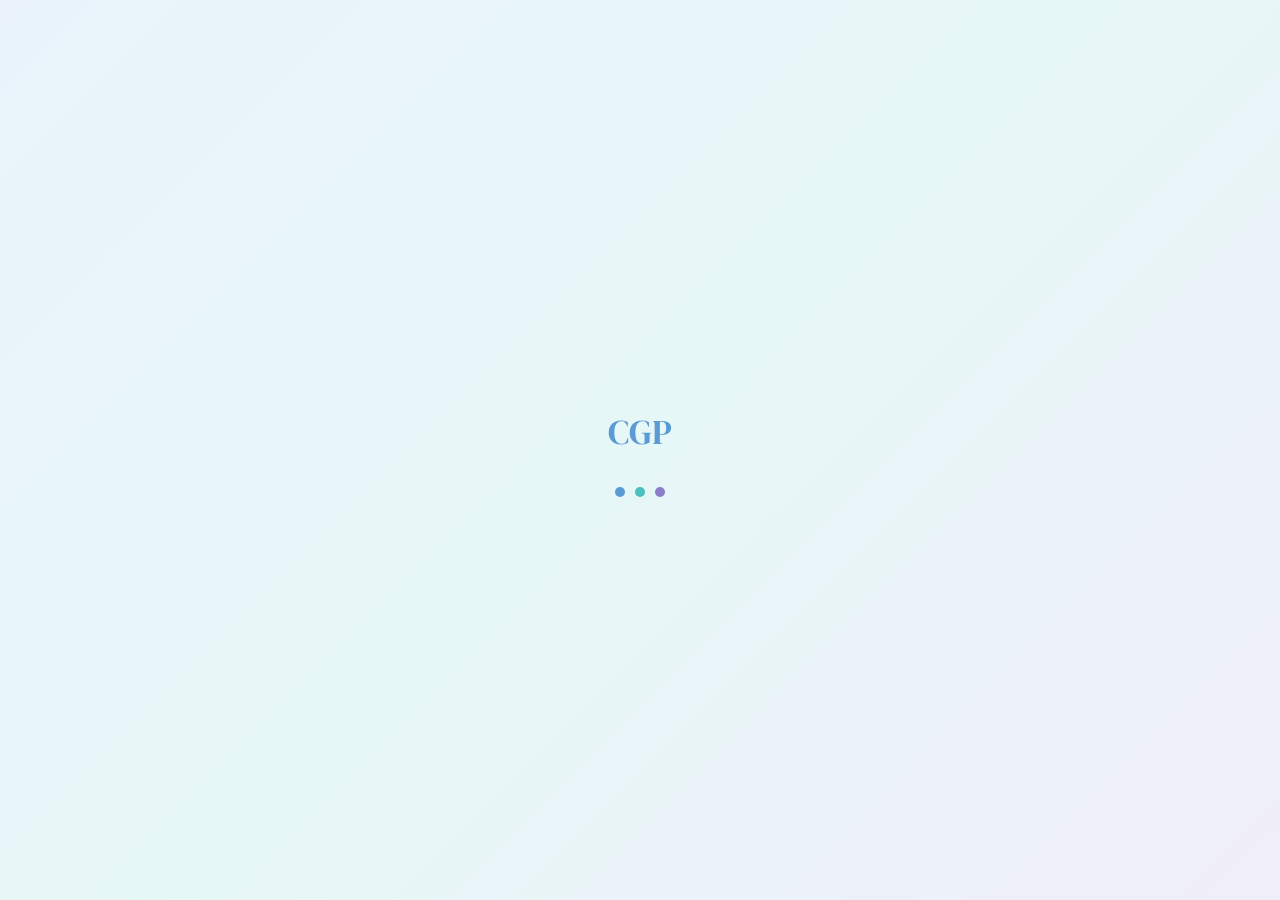
<file: welcome.html>
<!DOCTYPE html>
<html lang="en">

<head>
  <meta charset="UTF-8" />
  <meta name="viewport" content="width=device-width, initial-scale=1.0" />
  <title>CGP — Welcome!</title>
  <link rel="stylesheet" href="css/style.css" />
</head>

<body>
  <div id="page-loader">
    <div class="loader-logo">CGP</div>
    <div class="loader-dots">
      <div class="loader-dot"></div>
      <div class="loader-dot"></div>
      <div class="loader-dot"></div>
    </div>
  </div>

  <main class="welcome-page">
    <div class="welcome-card">
      <div class="welcome-emoji">🎉</div>
      <h1>Welcome, <span id="welcome-name">Student</span>!</h1>
      <p>Thank you for visiting <strong>College Group Point (CGP)</strong>.<br />
        We are excited to help you find the perfect college for your future!!</p>
      <div class="welcome-divider"></div>
      <div style="display:flex;gap:1.5rem;justify-content:center;margin-bottom:1.5rem;flex-wrap:wrap;">
        <div style="text-align:center;">
          <div style="font-size:1.5rem;font-weight:700;color:var(--blue)">70+</div>
          <div style="font-size:0.78rem;color:var(--text-soft)">Colleges Listed</div>
        </div>

        <div style="text-align:center;">
          <div style="font-size:1.5rem;font-weight:700;color:var(--purple)">10K+</div>
          <div style="font-size:0.78rem;color:var(--text-soft)">Students Helped</div>
        </div>
      </div>
      <button id="explore-btn" class="btn btn-primary welcome-cta"> Start My Journey</button>
    </div>
  </main>

  <script src="js/script.js"></script>
</body>

</html>
</file>
<file: css/style.css>
/* =============================================
   CGP — College Group Point | style.css v3
   ============================================= */
@import url('https://fonts.googleapis.com/css2?family=DM+Serif+Display:ital@0;1&family=Plus+Jakarta+Sans:wght@300;400;500;600;700&display=swap');

:root {
  --blue:        #5B9BD5;
  --blue-light:  #A8CBEE;
  --blue-soft:   #EAF3FB;
  --teal:        #4BBFBF;
  --teal-light:  #A8E0E0;
  --teal-soft:   #E6F7F7;
  --purple:      #8B7EC8;
  --purple-light:#C3BCE8;
  --purple-soft: #F0EEF9;
  --white:       #FDFCFB;
  --warm-white:  #F7F5F2;
  --gray-light:  #ECECEC;
  --gray:        #9A9A9A;
  --text:        #2D3142;
  --text-soft:   #5A5F7A;
  --shadow-sm:   0 2px 12px rgba(91,155,213,0.10);
  --shadow-md:   0 8px 32px rgba(91,155,213,0.16);
  --shadow-lg:   0 16px 56px rgba(91,155,213,0.22);
  --glass-bg:    rgba(255,255,255,0.65);
  --glass-border:rgba(255,255,255,0.85);
  --radius-sm:   10px;
  --radius-md:   18px;
  --radius-lg:   28px;
  --radius-xl:   40px;
  --font-heading:'DM Serif Display', Georgia, serif;
  --font-body:   'Plus Jakarta Sans', system-ui, sans-serif;
  --transition:  0.32s cubic-bezier(0.4,0,0.2,1);
}

*, *::before, *::after { box-sizing: border-box; margin: 0; padding: 0; }
html { scroll-behavior: smooth; font-size: 16px; }
body { font-family: var(--font-body); background: var(--warm-white); color: var(--text); line-height: 1.7; overflow-x: hidden; -webkit-font-smoothing: antialiased; }
img { max-width: 100%; height: auto; display: block; }
a { color: inherit; text-decoration: none; }
ul { list-style: none; }

/* =============================================
   PAGE LOADER
   ============================================= */
#page-loader { position: fixed; inset: 0; background: linear-gradient(135deg, var(--blue-soft), var(--teal-soft) 50%, var(--purple-soft)); display: flex; flex-direction: column; align-items: center; justify-content: center; z-index: 9999; transition: opacity 0.5s ease, visibility 0.5s ease; }
#page-loader.hidden { opacity: 0; visibility: hidden; pointer-events: none; }
.loader-logo { font-family: var(--font-heading); font-size: 2.2rem; color: var(--blue); margin-bottom: 1.5rem; }
.loader-dots { display: flex; gap: 10px; }
.loader-dot { width: 10px; height: 10px; border-radius: 50%; background: var(--blue); animation: dotBounce 1.2s ease-in-out infinite; }
.loader-dot:nth-child(2) { background: var(--teal); animation-delay: 0.2s; }
.loader-dot:nth-child(3) { background: var(--purple); animation-delay: 0.4s; }
@keyframes dotBounce { 0%,80%,100% { transform: scale(0.6); opacity: 0.5; } 40% { transform: scale(1.2); opacity: 1; } }

/* =============================================
   NAVBAR
   ============================================= */
.navbar { position: fixed; top: 0; left: 0; right: 0; z-index: 1000; padding: 0 2rem; height: 68px; display: flex; align-items: center; justify-content: space-between; gap: 1rem; background: var(--glass-bg); backdrop-filter: blur(16px) saturate(1.8); -webkit-backdrop-filter: blur(16px) saturate(1.8); border-bottom: 1px solid var(--glass-border); box-shadow: var(--shadow-sm); transition: background var(--transition), box-shadow var(--transition); }
.navbar.scrolled { background: rgba(255,255,255,0.92); box-shadow: var(--shadow-md); }
.nav-logo { font-family: var(--font-heading); font-size: 1.5rem; color: var(--blue); letter-spacing: -0.5px; display: flex; align-items: center; gap: 8px; flex-shrink: 0; }
.nav-logo span { width: 32px; height: 32px; background: linear-gradient(135deg, var(--blue), var(--teal)); border-radius: 8px; color: white; font-size: 0.85rem; font-family: var(--font-body); font-weight: 700; display: flex; align-items: center; justify-content: center; }
.nav-links { display: flex; align-items: center; gap: 0.25rem; }
.nav-links a { font-weight: 500; font-size: 0.9rem; color: var(--text-soft); padding: 0.4rem 0.9rem; border-radius: var(--radius-sm); position: relative; transition: color var(--transition), background var(--transition); }
.nav-links a::after { content: ''; position: absolute; bottom: 2px; left: 50%; right: 50%; height: 2px; background: linear-gradient(90deg, var(--blue), var(--teal)); border-radius: 2px; transition: left var(--transition), right var(--transition); }
.nav-links a:hover { color: var(--blue); background: var(--blue-soft); }
.nav-links a:hover::after, .nav-links a.active::after { left: 0.9rem; right: 0.9rem; }
.nav-links a.active { color: var(--blue); }

/* User Pill */
.nav-user-pill { display: flex; align-items: center; gap: 8px; padding: 0.4rem 1rem 0.4rem 0.5rem; background: var(--blue-soft); border: 1.5px solid var(--blue-light); border-radius: 50px; cursor: pointer; transition: background var(--transition), box-shadow var(--transition), transform var(--transition); flex-shrink: 0; }
.nav-user-pill:hover { background: white; box-shadow: var(--shadow-md); transform: translateY(-1px); }
.nav-user-avatar { font-size: 1rem; }
.nav-user-name { font-size: 0.85rem; font-weight: 600; color: var(--blue); max-width: 100px; overflow: hidden; text-overflow: ellipsis; white-space: nowrap; }

/* Hamburger */
.hamburger { display: none; flex-direction: column; gap: 5px; cursor: pointer; padding: 8px; border-radius: var(--radius-sm); transition: background var(--transition); background: none; border: none; }
.hamburger:hover { background: var(--blue-soft); }
.hamburger span { display: block; width: 22px; height: 2px; background: var(--text); border-radius: 2px; transition: transform var(--transition), opacity var(--transition); }
.hamburger.open span:nth-child(1) { transform: translateY(7px) rotate(45deg); }
.hamburger.open span:nth-child(2) { opacity: 0; transform: scaleX(0); }
.hamburger.open span:nth-child(3) { transform: translateY(-7px) rotate(-45deg); }

/* Mobile Nav */
.mobile-nav { position: fixed; top: 68px; left: 0; right: 0; background: rgba(255,255,255,0.97); backdrop-filter: blur(20px); -webkit-backdrop-filter: blur(20px); z-index: 999; padding: 1rem 1.5rem 2rem; border-bottom: 1px solid var(--glass-border); box-shadow: var(--shadow-md); transform: translateY(-110%); transition: transform 0.38s cubic-bezier(0.4,0,0.2,1); display: none; }
.mobile-nav.open { transform: translateY(0); }
.mobile-nav a { display: block; font-weight: 500; color: var(--text-soft); padding: 0.85rem 1rem; border-radius: var(--radius-sm); transition: background var(--transition), color var(--transition); border-bottom: 1px solid var(--gray-light); }
.mobile-nav a:last-of-type { border-bottom: none; }
.mobile-nav a:hover { background: var(--blue-soft); color: var(--blue); }
/* Mobile user row — inside hamburger menu only, not centered on page */
.mobile-user-row { display: flex; align-items: center; justify-content: space-between; padding: 0.85rem 1rem; margin-top: 0.75rem; background: var(--blue-soft); border-radius: var(--radius-sm); font-weight: 600; font-size: 0.88rem; color: var(--blue); border: 1.5px solid var(--blue-light); }

/* =============================================
   BUTTONS
   ============================================= */
.btn { display: inline-flex; align-items: center; gap: 8px; padding: 0.8rem 2rem; border-radius: 50px; font-family: var(--font-body); font-weight: 600; font-size: 0.9rem; cursor: pointer; transition: transform var(--transition), box-shadow var(--transition), background var(--transition); border: none; outline: none; text-decoration: none; }
.btn-primary { background: linear-gradient(135deg, var(--blue), var(--teal)); color: white; box-shadow: 0 4px 20px rgba(91,155,213,0.35); }
.btn-primary:hover { transform: translateY(-2px); box-shadow: 0 8px 30px rgba(91,155,213,0.45); }
.btn-secondary { background: white; color: var(--blue); border: 1.5px solid var(--blue-light); box-shadow: var(--shadow-sm); }
.btn-secondary:hover { background: var(--blue-soft); transform: translateY(-2px); box-shadow: var(--shadow-md); }

/* =============================================
   SECTION LAYOUT
   ============================================= */
.section { padding: 6rem 2rem; }
.container { max-width: 1100px; margin: 0 auto; width: 100%; }
.section-header { text-align: center; margin-bottom: 3.5rem; }
.section-badge { display: inline-block; padding: 0.3rem 1rem; background: var(--blue-soft); color: var(--blue); border-radius: 50px; font-size: 0.78rem; font-weight: 600; letter-spacing: 1px; text-transform: uppercase; margin-bottom: 1rem; }
.section-title { font-family: var(--font-heading); font-size: clamp(1.8rem, 4vw, 2.8rem); color: var(--text); line-height: 1.2; margin-bottom: 0.75rem; }
.section-subtitle { color: var(--text-soft); font-size: 1.05rem; max-width: 560px; margin: 0 auto; line-height: 1.7; }

/* =============================================
   FORM PAGE — Sliding Multi-Step
   ============================================= */
.form-page { min-height: 100vh; display: flex; align-items: center; justify-content: center; background: linear-gradient(145deg, var(--blue-soft), var(--purple-soft) 50%, var(--teal-soft)); padding: 2rem; position: relative; overflow: hidden; }
.form-bg-shapes { position: absolute; inset: 0; pointer-events: none; }
.shape { position: absolute; border-radius: 50%; filter: blur(80px); opacity: 0.35; }
.shape-1 { width: 420px; height: 420px; background: var(--blue-light); top: -100px; right: -80px; }
.shape-2 { width: 300px; height: 300px; background: var(--purple-light); bottom: -60px; left: -60px; }
.shape-3 { width: 200px; height: 200px; background: var(--teal-light); top: 50%; right: 10%; }

.sf-wrapper { width: 100%; max-width: 540px; position: relative; z-index: 1; }
.sf-brand { display: flex; align-items: center; gap: 12px; margin-bottom: 1.5rem; padding: 0 0.5rem; }
.sf-brand-icon { font-size: 1.8rem; }
.sf-brand-name { font-family: var(--font-heading); font-size: 1.2rem; color: var(--text); }
.sf-brand-sub { font-size: 0.78rem; color: var(--text-soft); }

.sf-card { background: white; border-radius: var(--radius-xl); padding: 2.5rem 2.5rem 2rem; box-shadow: var(--shadow-lg); }

/* Progress */
.sf-progress { display: flex; align-items: center; gap: 1rem; margin-bottom: 2rem; }
.sf-progress-track { flex: 1; height: 5px; background: var(--gray-light); border-radius: 5px; overflow: hidden; }
.sf-progress-fill { height: 100%; background: linear-gradient(90deg, var(--blue), var(--teal)); border-radius: 5px; transition: width 0.5s cubic-bezier(0.4,0,0.2,1); width: 0%; }
.sf-step-label { font-size: 0.78rem; font-weight: 600; color: var(--text-soft); white-space: nowrap; }

/* Slide Viewport */
.sf-viewport { overflow: hidden; position: relative; min-height: 280px; }
.sf-slide { display: none; animation: sfSlideIn 0.4s cubic-bezier(0.4,0,0.2,1) forwards; }
.sf-slide.active { display: block; }
@keyframes sfSlideIn { from { opacity: 0; transform: translateX(32px); } to { opacity: 1; transform: translateX(0); } }
.sf-slide.active.from-back { animation: sfSlideInBack 0.4s cubic-bezier(0.4,0,0.2,1) forwards; }
@keyframes sfSlideInBack { from { opacity: 0; transform: translateX(-32px); } to { opacity: 1; transform: translateX(0); } }

.sf-slide-emoji { font-size: 2.2rem; margin-bottom: 0.75rem; }
.sf-slide-title { font-family: var(--font-heading); font-size: 1.5rem; color: var(--text); margin-bottom: 0.4rem; line-height: 1.2; }
.sf-slide-sub { font-size: 0.88rem; color: var(--text-soft); margin-bottom: 1.5rem; }

/* Floating Label Fields */
.sf-field-group { position: relative; margin-top: 0.5rem; }
.sf-input { width: 100%; padding: 1.2rem 1rem 0.6rem; border: 1.5px solid var(--gray-light); border-radius: var(--radius-sm); font-family: var(--font-body); font-size: 0.95rem; color: var(--text); background: var(--warm-white); outline: none; transition: border-color var(--transition), box-shadow var(--transition), background var(--transition); appearance: none; -webkit-appearance: none; }
.sf-input:focus { border-color: var(--blue); box-shadow: 0 0 0 3px rgba(91,155,213,0.12); background: white; }
.sf-label { position: absolute; top: 50%; left: 1rem; transform: translateY(-50%); font-size: 0.9rem; color: var(--gray); pointer-events: none; transition: top 0.22s ease, font-size 0.22s ease, color 0.22s ease, transform 0.22s ease; }
.sf-input:focus ~ .sf-label,
.sf-input.filled ~ .sf-label { top: 0.42rem; transform: none; font-size: 0.7rem; color: var(--blue); font-weight: 600; }
.sf-select { cursor: pointer; padding-right: 2.5rem; background-image: url("data:image/svg+xml,%3Csvg xmlns='http://www.w3.org/2000/svg' width='12' height='8' viewBox='0 0 12 8'%3E%3Cpath d='M1 1l5 5 5-5' stroke='%235B9BD5' stroke-width='1.5' fill='none' stroke-linecap='round'/%3E%3C/svg%3E"); background-repeat: no-repeat; background-position: right 1rem center; }

/* Gender choice */
.sf-choice-grid { display: grid; grid-template-columns: 1fr 1fr; gap: 1rem; margin-top: 0.5rem; }
.sf-choice-btn { display: flex; flex-direction: column; align-items: center; gap: 0.5rem; padding: 1.25rem 1rem; border: 1.5px solid var(--gray-light); border-radius: var(--radius-md); background: var(--warm-white); cursor: pointer; font-family: var(--font-body); transition: all var(--transition); }
.sf-choice-btn:hover { border-color: var(--blue); background: var(--blue-soft); }
.sf-choice-btn.selected { border-color: var(--blue); background: var(--blue-soft); box-shadow: 0 0 0 3px rgba(91,155,213,0.15); }
.sf-choice-icon { font-size: 1.8rem; }
.sf-choice-label { font-size: 0.88rem; font-weight: 600; color: var(--text); }

/* ── OTP Styles ── */
.otp-send-btn {
  display: flex; align-items: center; justify-content: center; gap: 8px;
  width: 100%; margin-top: 1rem;
  padding: 0.9rem 1.5rem;
  background: linear-gradient(135deg, var(--blue), var(--teal));
  color: white; font-family: var(--font-body); font-weight: 600; font-size: 0.9rem;
  border: none; border-radius: 50px; cursor: pointer;
  transition: transform var(--transition), box-shadow var(--transition), opacity var(--transition);
  box-shadow: 0 4px 20px rgba(91,155,213,0.35);
}
.otp-send-btn:hover:not(:disabled) { transform: translateY(-2px); box-shadow: 0 8px 30px rgba(91,155,213,0.45); }
.otp-send-btn:disabled { opacity: 0.6; cursor: not-allowed; }
.otp-send-icon { font-size: 1rem; }
.otp-status { margin-top: 0.75rem; font-size: 0.82rem; font-weight: 600; text-align: center; min-height: 1.2rem; }
.otp-status.success { color: #27ae60; }
.otp-status.error { color: #e74c3c; }

/* OTP Boxes */
.otp-boxes {
  display: flex; gap: 0.6rem; justify-content: center;
  margin: 1.25rem 0 0.5rem;
}
.otp-box {
  width: 48px; height: 56px;
  text-align: center; font-size: 1.4rem; font-weight: 700;
  border: 2px solid var(--gray-light);
  border-radius: var(--radius-sm);
  background: var(--warm-white);
  color: var(--text);
  outline: none;
  transition: border-color var(--transition), box-shadow var(--transition), background var(--transition);
  font-family: var(--font-body);
}
.otp-box:focus { border-color: var(--blue); box-shadow: 0 0 0 3px rgba(91,155,213,0.12); background: white; }
.otp-box.filled { border-color: var(--teal); background: var(--teal-soft); }
.otp-box.error { border-color: #e74c3c; background: #fdf2f2; animation: shakebox 0.3s ease; }
.otp-box.success { border-color: #27ae60; background: #f0fdf4; }
@keyframes shakebox { 0%,100% { transform: translateX(0); } 25% { transform: translateX(-4px); } 75% { transform: translateX(4px); } }

.otp-verify-status { font-size: 0.82rem; font-weight: 600; text-align: center; min-height: 1.2rem; margin-bottom: 0.5rem; }
.otp-verify-status.success { color: #27ae60; }
.otp-verify-status.error { color: #e74c3c; }

.otp-resend-row { display: flex; align-items: center; justify-content: space-between; margin-top: 0.75rem; gap: 1rem; flex-wrap: wrap; }
.otp-timer-label { font-size: 0.8rem; color: var(--text-soft); }
.otp-resend-btn { background: none; border: none; font-family: var(--font-body); font-size: 0.82rem; font-weight: 600; color: var(--blue); cursor: pointer; padding: 0.25rem 0.5rem; border-radius: var(--radius-sm); transition: background var(--transition); }
.otp-resend-btn:not(:disabled):hover { background: var(--blue-soft); }
.otp-resend-btn:disabled { color: var(--gray); cursor: not-allowed; }

/* Demo hint — remove in production */
.otp-demo-hint { margin-top: 0.75rem; padding: 0.6rem 1rem; background: #FFF8E1; border: 1px dashed #FFE082; border-radius: var(--radius-sm); font-size: 0.78rem; color: #795548; text-align: center; }

/* ── Qualification Card Picker ── */
.qual-groups { display: flex; flex-direction: column; gap: 1.25rem; margin-top: 0.5rem; max-height: 320px; overflow-y: auto; padding-right: 2px; }
.qual-groups::-webkit-scrollbar { width: 4px; }
.qual-groups::-webkit-scrollbar-thumb { background: var(--blue-light); border-radius: 4px; }
.qual-group-label { font-size: 0.72rem; font-weight: 700; color: var(--text-soft); text-transform: uppercase; letter-spacing: 0.8px; margin-bottom: 0.6rem; }
.qual-cards { display: flex; gap: 0.6rem; flex-wrap: wrap; }
.qual-card {
  display: flex; flex-direction: column; align-items: center; gap: 4px;
  padding: 0.85rem 1rem; min-width: 84px;
  background: var(--warm-white);
  border: 2px solid var(--gray-light);
  border-radius: var(--radius-md);
  cursor: pointer; font-family: var(--font-body);
  transition: all var(--transition); flex: 1;
  max-width: 130px;
}
.qual-card:hover { border-color: var(--blue-light); background: var(--blue-soft); transform: translateY(-2px); }
.qual-card.selected { border-color: var(--blue); background: var(--blue-soft); box-shadow: 0 0 0 3px rgba(91,155,213,0.18); transform: translateY(-2px); }
.qual-card-icon { font-size: 1.4rem; }
.qual-card-title { font-size: 0.8rem; font-weight: 700; color: var(--text); text-align: center; line-height: 1.2; }
.qual-card-sub { font-size: 0.68rem; color: var(--text-soft); font-weight: 500; }

/* Summary */
.sf-summary { background: var(--warm-white); border-radius: var(--radius-md); padding: 1.25rem; margin-top: 1rem; display: grid; grid-template-columns: 1fr 1fr; gap: 0.6rem; }
.sf-summary-label { font-size: 0.7rem; font-weight: 600; color: var(--gray); text-transform: uppercase; letter-spacing: 0.5px; }
.sf-summary-val { font-size: 0.88rem; font-weight: 600; color: var(--text); }

/* Nav */
.sf-nav { display: flex; justify-content: space-between; align-items: center; gap: 1rem; margin-top: 1.75rem; padding-top: 1.5rem; border-top: 1px solid var(--gray-light); }
.sf-back-btn { padding: 0.7rem 1.5rem; }
.sf-next-btn { padding: 0.7rem 2rem; margin-left: auto; }

/* =============================================
   WELCOME PAGE
   ============================================= */
.welcome-page { min-height: 100vh; display: flex; align-items: center; justify-content: center; background: linear-gradient(145deg, var(--teal-soft), #FFFDF5 50%, var(--blue-soft)); padding: 2rem; text-align: center; }
.welcome-card { background: white; border-radius: var(--radius-xl); padding: 3.5rem 3rem; max-width: 540px; width: 100%; box-shadow: var(--shadow-lg); animation: scaleIn 0.6s cubic-bezier(0.4,0,0.2,1) forwards; }
@keyframes scaleIn { from { opacity: 0; transform: scale(0.92); } to { opacity: 1; transform: scale(1); } }
.welcome-emoji { font-size: 3.5rem; margin-bottom: 1rem; }
.welcome-card h1 { font-family: var(--font-heading); font-size: 2rem; color: var(--text); margin-bottom: 0.75rem; line-height: 1.2; }
.welcome-card h1 span { background: linear-gradient(135deg, var(--blue), var(--teal)); -webkit-background-clip: text; -webkit-text-fill-color: transparent; background-clip: text; }
.welcome-card p { color: var(--text-soft); line-height: 1.7; margin-bottom: 2rem; }
.welcome-divider { height: 1px; background: var(--gray-light); margin: 1.5rem 0; }
.welcome-cta { justify-content: center; font-size: 1rem; padding: 1rem 2.5rem; }

/* =============================================
   HERO — Centered clean layout (no side card)
   ============================================= */
.hero { min-height: 100vh; display: flex; align-items: center; position: relative; overflow: hidden; padding-top: 68px; background: linear-gradient(145deg, var(--blue-soft) 0%, #F0EBF8 40%, var(--teal-soft) 100%); }
.hero-bg-shapes { position: absolute; inset: 0; pointer-events: none; overflow: hidden; }
.hero-shape { position: absolute; border-radius: 50%; filter: blur(60px); opacity: 0.4; }
.hero-shape-1 { width: 500px; height: 500px; background: var(--blue-light); top: -100px; right: -100px; }
.hero-shape-2 { width: 350px; height: 350px; background: var(--purple-light); bottom: -80px; left: -80px; }
.hero-shape-3 { width: 280px; height: 280px; background: var(--teal-light); top: 30%; left: 50%; transform: translateX(-50%); }

/* Centered hero — no side card */
.hero-content-centered { position: relative; z-index: 1; display: flex; align-items: center; justify-content: center; max-width: 900px; margin: 0 auto; padding: 5rem 2rem; width: 100%; }
.hero-text-centered { text-align: center; max-width: 720px; }
.hero-text-centered .badge { display: inline-flex; align-items: center; gap: 6px; padding: 0.4rem 1rem; background: white; border-radius: 50px; font-size: 0.78rem; font-weight: 600; color: var(--teal); box-shadow: var(--shadow-sm); margin-bottom: 1.5rem; border: 1px solid var(--teal-light); }
.hero-text-centered h1 { font-family: var(--font-heading); font-size: clamp(2.6rem, 6vw, 4.5rem); line-height: 1.08; color: var(--text); margin-bottom: 1.5rem; letter-spacing: -1.5px; }
.hero-text-centered h1 em { font-style: italic; background: linear-gradient(135deg, var(--blue), var(--teal)); -webkit-background-clip: text; -webkit-text-fill-color: transparent; background-clip: text; }
.hero-text-centered p { font-size: 1.1rem; color: var(--text-soft); max-width: 560px; margin: 0 auto 2.5rem; line-height: 1.8; }
.hero-cta { display: flex; gap: 1rem; flex-wrap: wrap; justify-content: center; }
.hero-stats { display: flex; gap: 0; margin-top: 3rem; padding-top: 2rem; border-top: 1px solid rgba(91,155,213,0.15); justify-content: center; }
.hero-stat-item { text-align: center; padding: 0 2rem; }
.hero-stat-item strong { display: block; font-family: var(--font-heading); font-size: 1.8rem; color: var(--blue); line-height: 1; }
.hero-stat-item span { font-size: 0.82rem; color: var(--text-soft); font-weight: 500; }
.hero-stat-divider { width: 1px; background: rgba(91,155,213,0.2); align-self: stretch; }

/* =============================================
   REVIEWS
   ============================================= */
.reviews-section { background: linear-gradient(160deg, #F5F2FF, var(--blue-soft)); }
.reviews-container { max-width: 780px; margin: 0 auto; }
.review-slide { display: none; animation: fadeSlide 0.5s ease forwards; }
.review-slide.active { display: block; }
@keyframes fadeSlide { from { opacity: 0; transform: translateY(12px); } to { opacity: 1; transform: translateY(0); } }
.review-card { background: white; border-radius: var(--radius-xl); padding: 2.5rem 3rem; box-shadow: var(--shadow-md); text-align: center; position: relative; }
.review-quote { font-size: 5rem; line-height: 0.5; color: var(--blue-light); font-family: var(--font-heading); position: absolute; top: 1.5rem; left: 2.5rem; }
.review-text { font-size: 1.15rem; font-style: italic; color: var(--text); margin-bottom: 1.5rem; line-height: 1.7; font-family: var(--font-heading); }
.review-author { display: flex; align-items: center; gap: 12px; justify-content: center; }
.review-avatar { width: 44px; height: 44px; border-radius: 50%; display: flex; align-items: center; justify-content: center; font-weight: 700; color: white; font-size: 0.9rem; flex-shrink: 0; }
.review-author-name { font-weight: 600; font-size: 0.9rem; color: var(--text); }
.review-author-role { font-size: 0.78rem; color: var(--text-soft); }
.review-controls { display: flex; align-items: center; justify-content: center; gap: 1.5rem; margin-top: 2rem; }
.review-btn { width: 44px; height: 44px; border-radius: 50%; border: 1.5px solid var(--blue-light); background: white; color: var(--blue); font-size: 1.1rem; cursor: pointer; display: flex; align-items: center; justify-content: center; transition: background var(--transition), transform var(--transition); box-shadow: var(--shadow-sm); }
.review-btn:hover { background: var(--blue); color: white; transform: scale(1.05); }
.review-dots { display: flex; gap: 6px; }
.review-dot { width: 8px; height: 8px; border-radius: 50%; background: var(--blue-light); cursor: pointer; transition: background var(--transition), transform var(--transition); }
.review-dot.active { background: var(--blue); transform: scale(1.3); }

/* =============================================
   SERVICES
   ============================================= */
.services-grid { display: grid; grid-template-columns: repeat(auto-fit, minmax(240px, 1fr)); gap: 1.5rem; }
.service-card { background: white; border-radius: var(--radius-lg); padding: 2rem 1.75rem; box-shadow: var(--shadow-sm); border: 1px solid var(--gray-light); transition: transform var(--transition), box-shadow var(--transition), border-color var(--transition); position: relative; overflow: hidden; }
.service-card::before { content: ''; position: absolute; top: 0; left: 0; right: 0; height: 3px; opacity: 0; transition: opacity var(--transition); }
.service-card:nth-child(1)::before { background: linear-gradient(90deg, var(--blue), var(--teal)); }
.service-card:nth-child(2)::before { background: linear-gradient(90deg, var(--teal), var(--purple)); }
.service-card:nth-child(3)::before { background: linear-gradient(90deg, var(--purple), var(--blue)); }
.service-card:nth-child(4)::before { background: linear-gradient(90deg, var(--blue), var(--purple)); }
.service-card:hover { transform: translateY(-6px); box-shadow: var(--shadow-lg); border-color: transparent; }
.service-card:hover::before { opacity: 1; }
.service-icon { width: 52px; height: 52px; border-radius: var(--radius-sm); display: flex; align-items: center; justify-content: center; font-size: 1.5rem; margin-bottom: 1.25rem; }
.service-card:nth-child(1) .service-icon { background: var(--blue-soft); }
.service-card:nth-child(2) .service-icon { background: var(--teal-soft); }
.service-card:nth-child(3) .service-icon { background: var(--purple-soft); }
.service-card:nth-child(4) .service-icon { background: #FFF3E0; }
.service-card h3 { font-weight: 700; font-size: 1rem; color: var(--text); margin-bottom: 0.6rem; }
.service-card p { font-size: 0.88rem; color: var(--text-soft); line-height: 1.65; }

/* =============================================
   ABOUT PREVIEW
   ============================================= */
.about-preview { background: linear-gradient(135deg, var(--teal-soft), #FFFBF5); }
.about-preview-grid { display: grid; grid-template-columns: 1fr 1fr; gap: 4rem; align-items: center; }
.about-preview-text h2 { font-family: var(--font-heading); font-size: clamp(1.8rem, 4vw, 2.6rem); line-height: 1.2; color: var(--text); margin-bottom: 1.25rem; }
.about-preview-text p { color: var(--text-soft); margin-bottom: 1.5rem; line-height: 1.8; }
.about-features { display: flex; flex-direction: column; gap: 0.75rem; margin-bottom: 2rem; }
.about-feature { display: flex; align-items: center; gap: 10px; font-size: 0.9rem; color: var(--text-soft); }
.about-feature-icon { width: 26px; height: 26px; border-radius: 50%; background: var(--teal-soft); display: flex; align-items: center; justify-content: center; font-size: 0.75rem; color: var(--teal); flex-shrink: 0; }
.about-visual-card { background: white; border-radius: var(--radius-xl); padding: 2rem; box-shadow: var(--shadow-lg); }
.about-visual-steps { display: flex; flex-direction: column; gap: 1rem; }
.about-step { display: flex; align-items: flex-start; gap: 1rem; padding: 1rem; border-radius: var(--radius-md); background: var(--warm-white); transition: background var(--transition); }
.about-step:hover { background: var(--blue-soft); }
.about-step-num { width: 36px; height: 36px; border-radius: 50%; background: linear-gradient(135deg, var(--blue), var(--teal)); color: white; font-weight: 700; font-size: 0.85rem; display: flex; align-items: center; justify-content: center; flex-shrink: 0; }
.about-step-text strong { font-size: 0.9rem; font-weight: 600; display: block; color: var(--text); }
.about-step-text span { font-size: 0.8rem; color: var(--text-soft); }

/* CTA */
.college-cta { background: linear-gradient(135deg, var(--blue), var(--purple)); color: white; text-align: center; padding: 5rem 2rem; position: relative; overflow: hidden; }
.college-cta::before { content: ''; position: absolute; inset: 0; background: url("data:image/svg+xml,%3Csvg width='60' height='60' viewBox='0 0 60 60' xmlns='http://www.w3.org/2000/svg'%3E%3Cg fill='%23ffffff' fill-opacity='0.04'%3E%3Cpath d='M36 34v-4h-2v4h-4v2h4v4h2v-4h4v-2h-4zm0-30V0h-2v4h-4v2h4v4h2V6h4V4h-4zM6 34v-4H4v4H0v2h4v4h2v-4h4v-2H6zM6 4V0H4v4H0v2h4v4h2V6h4V4H6z'/%3E%3C/g%3E%3C/svg%3E"); }
.college-cta h2 { font-family: var(--font-heading); font-size: clamp(1.8rem, 4vw, 2.8rem); margin-bottom: 1rem; position: relative; }
.college-cta p { font-size: 1.05rem; opacity: 0.85; max-width: 500px; margin: 0 auto 2rem; line-height: 1.7; position: relative; }
.college-cta .btn-white { background: white; color: var(--blue); font-weight: 700; padding: 0.9rem 2.5rem; border-radius: 50px; box-shadow: 0 8px 30px rgba(0,0,0,0.2); transition: transform var(--transition), box-shadow var(--transition); position: relative; display: inline-flex; align-items: center; gap: 8px; }
.college-cta .btn-white:hover { transform: translateY(-3px); box-shadow: 0 12px 40px rgba(0,0,0,0.25); }

/* =============================================
   COLLEGES PAGE — Wizard
   ============================================= */
.colleges-page { padding-top: 68px; }
.colleges-hero { background: linear-gradient(135deg, var(--blue-soft), var(--purple-soft)); padding: 4rem 2rem; text-align: center; }

.wizard-card { background: white; border-radius: var(--radius-xl); padding: 2.5rem; box-shadow: var(--shadow-lg); max-width: 800px; margin: 0 auto; overflow: visible; }

/* Step Tracker */
.wizard-tracker { display: flex; align-items: center; margin-bottom: 2rem; gap: 0; }
.wt-step { display: flex; align-items: center; flex: 1; }
.wt-dot { width: 32px; height: 32px; border-radius: 50%; border: 2px solid var(--gray-light); background: white; display: flex; align-items: center; justify-content: center; font-size: 0.75rem; font-weight: 700; color: var(--gray); flex-shrink: 0; transition: all var(--transition); }
.wt-dot.active { border-color: var(--blue); background: var(--blue); color: white; }
.wt-dot.done { border-color: var(--teal); background: var(--teal); color: white; }
.wt-line { flex: 1; height: 2px; background: var(--gray-light); transition: background var(--transition); }
.wt-line.done { background: var(--teal); }

/* Wizard Viewport — overflow visible so dropdown panels can escape */
.wizard-viewport { overflow: visible; min-height: 320px; position: relative; }
.wizard-slide { display: none; animation: wSlideIn 0.42s cubic-bezier(0.4,0,0.2,1) forwards; }
.wizard-slide.active { display: block; }
@keyframes wSlideIn { from { opacity: 0; transform: translateX(30px); } to { opacity: 1; transform: translateX(0); } }
.wizard-slide.from-back { animation: wSlideInBack 0.42s cubic-bezier(0.4,0,0.2,1) forwards; }
@keyframes wSlideInBack { from { opacity: 0; transform: translateX(-30px); } to { opacity: 1; transform: translateX(0); } }

.wizard-slide-header { margin-bottom: 1.75rem; }
.wizard-step-badge { display: inline-block; padding: 0.2rem 0.75rem; background: var(--blue-soft); color: var(--blue); border-radius: 50px; font-size: 0.72rem; font-weight: 700; letter-spacing: 0.5px; margin-bottom: 0.6rem; }
.wizard-q { font-family: var(--font-heading); font-size: clamp(1.2rem, 3vw, 1.55rem); color: var(--text); margin-bottom: 0.3rem; }
.wizard-q-sub { font-size: 0.85rem; color: var(--text-soft); }

/* Big Cards Grid */
.wizard-big-grid { display: grid; grid-template-columns: repeat(auto-fill, minmax(170px, 1fr)); gap: 1rem; margin-bottom: 1.5rem; }
.wizard-big-card { display: flex; flex-direction: column; align-items: center; gap: 0.5rem; padding: 1.5rem 1rem; background: var(--warm-white); border: 2px solid var(--gray-light); border-radius: var(--radius-md); cursor: pointer; font-family: var(--font-body); transition: all var(--transition); text-align: center; }
.wizard-big-card:hover { border-color: var(--blue-light); background: var(--blue-soft); transform: translateY(-3px); box-shadow: var(--shadow-sm); }
.wizard-big-card.selected { border-color: var(--blue); background: var(--blue-soft); box-shadow: 0 0 0 3px rgba(91,155,213,0.18); transform: translateY(-3px); }
.wbc-icon { font-size: 2rem; }
.wbc-title { font-size: 0.88rem; font-weight: 700; color: var(--text); }
.wbc-sub { font-size: 0.75rem; color: var(--text-soft); }

.wizard-note { display: flex; align-items: flex-start; gap: 8px; background: #FFF8E1; border: 1px solid #FFE082; border-radius: var(--radius-sm); padding: 0.75rem 1rem; font-size: 0.82rem; color: #795548; margin-top: 0.5rem; }

.wizard-chip-grid { display: flex; flex-wrap: wrap; gap: 0.75rem; margin-bottom: 1.5rem; }
.wizard-chip { padding: 0.6rem 1.2rem; border: 1.5px solid var(--gray-light); border-radius: 50px; background: var(--warm-white); cursor: pointer; font-family: var(--font-body); font-size: 0.85rem; font-weight: 500; color: var(--text-soft); transition: all var(--transition); display: flex; align-items: center; gap: 6px; }
.wizard-chip:hover { border-color: var(--blue); background: var(--blue-soft); color: var(--blue); }
.wizard-chip.selected { border-color: var(--blue); background: var(--blue); color: white; }

.searchable-dropdown { background: var(--warm-white); border: 1.5px solid var(--gray-light); border-radius: var(--radius-md); overflow: hidden; max-width: 480px; margin: 0 auto 1.5rem; }
.sd-search-wrap { display: flex; align-items: center; gap: 8px; padding: 0.75rem 1rem; border-bottom: 1px solid var(--gray-light); background: white; }
.sd-search-icon { color: var(--gray); flex-shrink: 0; }
.sd-search { border: none; outline: none; font-family: var(--font-body); font-size: 0.9rem; color: var(--text); width: 100%; background: transparent; }
.sd-list { max-height: 200px; overflow-y: auto; }
.sd-item { padding: 0.75rem 1rem; cursor: pointer; font-size: 0.88rem; color: var(--text-soft); transition: background var(--transition), color var(--transition); border-bottom: 1px solid var(--gray-light); }
.sd-item:last-child { border-bottom: none; }
.sd-item:hover { background: var(--blue-soft); color: var(--blue); }
.sd-item.selected { background: var(--blue-soft); color: var(--blue); font-weight: 600; }
.sd-list::-webkit-scrollbar { width: 5px; }
.sd-list::-webkit-scrollbar-thumb { background: var(--blue-light); border-radius: 4px; }

.city-input-wrap { max-width: 480px; margin: 1rem auto 0; }
.country-select-wrap { max-width: 480px; margin: 1.25rem auto 0; }

.wizard-nav { display: flex; align-items: center; gap: 1rem; margin-top: 2rem; padding-top: 1.5rem; border-top: 1px solid var(--gray-light); }

/* Results */
.results-grid { display: grid; grid-template-columns: repeat(auto-fill, minmax(260px, 1fr)); gap: 1.5rem; margin-top: 1rem; }
.college-card { background: white; border-radius: var(--radius-lg); overflow: hidden; box-shadow: var(--shadow-sm); border: 1px solid var(--gray-light); transition: transform var(--transition), box-shadow var(--transition); }
.college-card:hover { transform: translateY(-5px); box-shadow: var(--shadow-lg); }
.college-card-banner { height: 88px; display: flex; align-items: center; justify-content: center; font-size: 2.5rem; }
.college-card-body { padding: 1.5rem; }
.college-tag { display: inline-block; padding: 0.2rem 0.7rem; background: var(--blue-soft); color: var(--blue); border-radius: 50px; font-size: 0.72rem; font-weight: 600; margin-bottom: 0.6rem; }
.college-card-body h3 { font-weight: 700; font-size: 1.05rem; color: var(--text); margin-bottom: 0.25rem; }
.college-location { display: flex; align-items: center; gap: 4px; font-size: 0.8rem; color: var(--text-soft); margin-bottom: 0.75rem; }
.college-card-body p { font-size: 0.84rem; color: var(--text-soft); line-height: 1.6; margin-bottom: 1.25rem; }
.college-explore-btn { display: inline-flex; align-items: center; gap: 6px; padding: 0.5rem 1.2rem; border-radius: 50px; font-size: 0.82rem; font-weight: 600; color: var(--blue); border: 1.5px solid var(--blue-light); background: var(--blue-soft); cursor: pointer; transition: background var(--transition), color var(--transition), transform var(--transition); text-decoration: none; }
.college-explore-btn:hover { background: var(--blue); color: white; transform: translateX(2px); }

/* =============================================
   MODALS — Fully Responsive
   ============================================= */
.modal-overlay { position: fixed; inset: 0; z-index: 2000; background: rgba(45,49,66,0.55); backdrop-filter: blur(6px); -webkit-backdrop-filter: blur(6px); display: flex; align-items: center; justify-content: center; padding: 1rem; animation: overlayIn 0.25s ease forwards; overflow-y: auto; }
@keyframes overlayIn { from { opacity: 0; } to { opacity: 1; } }
.modal-box { background: white; border-radius: var(--radius-xl); padding: 2.5rem 2rem 2rem; max-width: 420px; width: 100%; box-shadow: var(--shadow-lg); text-align: center; position: relative; animation: modalIn 0.35s cubic-bezier(0.4,0,0.2,1) forwards; margin: auto; }
@keyframes modalIn { from { opacity: 0; transform: scale(0.88) translateY(16px); } to { opacity: 1; transform: scale(1) translateY(0); } }
.modal-icon { font-size: 2.5rem; margin-bottom: 0.75rem; }
.modal-title { font-family: var(--font-heading); font-size: 1.4rem; color: var(--text); margin-bottom: 0.5rem; }
.modal-text { font-size: 0.88rem; color: var(--text-soft); line-height: 1.7; }
.modal-timer { font-size: 0.82rem; color: var(--gray); margin-top: 0.75rem; }
.modal-close { position: absolute; top: 1.2rem; right: 1.2rem; background: var(--warm-white); border: none; border-radius: 50%; width: 32px; height: 32px; cursor: pointer; font-size: 0.85rem; color: var(--text-soft); transition: background var(--transition), color var(--transition); display: flex; align-items: center; justify-content: center; }
.modal-close:hover { background: var(--blue-soft); color: var(--blue); }

/* Profile modal */
.profile-modal-box { text-align: left; padding-top: 3.5rem; }
.profile-avatar-big { font-size: 3rem; text-align: center; margin-bottom: 0.5rem; }
.profile-modal-box .modal-title { text-align: center; }
.profile-details { margin-top: 1.25rem; display: flex; flex-direction: column; gap: 0.5rem; }
/* Location row groups city+state+country into one card */
.profile-detail-row { display: flex; justify-content: space-between; align-items: center; padding: 0.7rem 1rem; background: var(--warm-white); border-radius: var(--radius-sm); border: 1px solid var(--gray-light); gap: 1rem; }
.profile-detail-label { font-size: 0.75rem; font-weight: 600; color: var(--gray); text-transform: uppercase; letter-spacing: 0.5px; flex-shrink: 0; }
.profile-detail-val { font-size: 0.88rem; font-weight: 600; color: var(--text); text-align: right; }
/* Location section — city + state + country grouped */
.profile-location-block { background: var(--warm-white); border-radius: var(--radius-sm); border: 1px solid var(--gray-light); padding: 0.7rem 1rem; }
.profile-location-label { font-size: 0.75rem; font-weight: 600; color: var(--gray); text-transform: uppercase; letter-spacing: 0.5px; margin-bottom: 0.4rem; }
.profile-location-val { font-size: 0.88rem; font-weight: 600; color: var(--text); line-height: 1.5; }
.profile-modal-footer { margin-top: 1.5rem; padding-top: 1.25rem; border-top: 1px solid var(--gray-light); display: flex; justify-content: center; }

/* =============================================
   ABOUT PAGE
   ============================================= */
.about-page { padding-top: 68px; }
.about-hero { background: linear-gradient(135deg, var(--purple-soft), var(--blue-soft)); padding: 5rem 2rem; text-align: center; }
.about-mission { background: white; }
.mission-grid { display: grid; grid-template-columns: 1fr 1fr; gap: 4rem; align-items: center; }
.mission-text h2 { font-family: var(--font-heading); font-size: clamp(1.6rem, 3.5vw, 2.4rem); line-height: 1.25; color: var(--text); margin-bottom: 1rem; }
.mission-text p { color: var(--text-soft); line-height: 1.8; margin-bottom: 1rem; }
.stats-grid { display: grid; grid-template-columns: 1fr 1fr; gap: 1rem; }
.stat-card { background: var(--warm-white); border-radius: var(--radius-md); padding: 1.5rem; text-align: center; border: 1px solid var(--gray-light); transition: transform var(--transition), box-shadow var(--transition); }
.stat-card:hover { transform: translateY(-3px); box-shadow: var(--shadow-md); }
.stat-card strong { display: block; font-family: var(--font-heading); font-size: 2rem; background: linear-gradient(135deg, var(--blue), var(--teal)); -webkit-background-clip: text; -webkit-text-fill-color: transparent; background-clip: text; }
.stat-card span { font-size: 0.8rem; color: var(--text-soft); font-weight: 500; }
.why-section { background: var(--warm-white); }
.why-grid { display: grid; grid-template-columns: repeat(auto-fit, minmax(220px, 1fr)); gap: 1.25rem; }
.why-card { background: white; border-radius: var(--radius-lg); padding: 1.75rem; border: 1px solid var(--gray-light); box-shadow: var(--shadow-sm); transition: transform var(--transition), box-shadow var(--transition); }
.why-card:hover { transform: translateY(-4px); box-shadow: var(--shadow-md); }
.why-icon { font-size: 1.75rem; margin-bottom: 0.75rem; }
.why-card h3 { font-weight: 700; font-size: 0.95rem; color: var(--text); margin-bottom: 0.5rem; }
.why-card p { font-size: 0.84rem; color: var(--text-soft); line-height: 1.6; }
.process-section { background: white; }
.process-steps { display: flex; flex-direction: column; gap: 1.5rem; max-width: 700px; margin: 0 auto; position: relative; }
.process-steps::before { content: ''; position: absolute; left: 24px; top: 0; bottom: 0; width: 2px; background: linear-gradient(to bottom, var(--blue), var(--teal), var(--purple)); border-radius: 2px; }
.process-step { display: flex; gap: 1.5rem; align-items: flex-start; position: relative; }
.process-step-num { width: 50px; height: 50px; border-radius: 50%; background: white; border: 2.5px solid var(--blue-light); display: flex; align-items: center; justify-content: center; font-weight: 700; font-size: 1rem; color: var(--blue); flex-shrink: 0; z-index: 1; }
.process-step:nth-child(2) .process-step-num { border-color: var(--teal-light); color: var(--teal); }
.process-step:nth-child(3) .process-step-num { border-color: var(--purple-light); color: var(--purple); }
.process-step-content { flex: 1; background: var(--warm-white); border-radius: var(--radius-md); padding: 1.25rem 1.5rem; border: 1px solid var(--gray-light); transition: background var(--transition), box-shadow var(--transition); }
.process-step-content:hover { background: var(--blue-soft); box-shadow: var(--shadow-sm); }
.process-step-content h3 { font-weight: 700; font-size: 0.95rem; color: var(--text); margin-bottom: 0.3rem; }
.process-step-content p { font-size: 0.84rem; color: var(--text-soft); line-height: 1.6; }
.trust-section { background: linear-gradient(135deg, var(--blue), var(--purple)); color: white; }
.trust-section .section-badge { background: rgba(255,255,255,0.2); color: white; }
.trust-section .section-title { color: white; }
.trust-section .section-subtitle { color: rgba(255,255,255,0.8); max-width: 600px; }
.trust-cards { display: grid; grid-template-columns: repeat(auto-fit, minmax(200px, 1fr)); gap: 1.25rem; margin-top: 1rem; }
.trust-card { background: rgba(255,255,255,0.12); backdrop-filter: blur(10px); border: 1px solid rgba(255,255,255,0.2); border-radius: var(--radius-lg); padding: 2rem 1.5rem; text-align: center; transition: background var(--transition), transform var(--transition); }
.trust-card:hover { background: rgba(255,255,255,0.2); transform: translateY(-4px); }
.trust-card-icon { font-size: 2rem; margin-bottom: 0.75rem; }
.trust-card h3 { font-weight: 700; font-size: 0.95rem; margin-bottom: 0.4rem; }
.trust-card p { font-size: 0.82rem; opacity: 0.8; line-height: 1.6; }

/* =============================================
   FAQ PAGE
   ============================================= */
.faq-page { padding-top: 68px; }
.faq-hero { background: linear-gradient(135deg, var(--teal-soft), var(--blue-soft)); padding: 5rem 2rem; text-align: center; }
.faq-list { max-width: 740px; margin: 0 auto; display: flex; flex-direction: column; gap: 0.85rem; }
.faq-item { background: white; border-radius: var(--radius-md); border: 1.5px solid var(--gray-light); overflow: hidden; transition: border-color var(--transition), box-shadow var(--transition); }
.faq-item.open { border-color: var(--blue-light); box-shadow: var(--shadow-md); }
.faq-question { display: flex; align-items: center; justify-content: space-between; padding: 1.25rem 1.5rem; cursor: pointer; gap: 1rem; transition: background var(--transition); }
.faq-question:hover, .faq-item.open .faq-question { background: var(--blue-soft); }
.faq-question-text { font-weight: 600; font-size: 0.95rem; color: var(--text); transition: color var(--transition); }
.faq-item.open .faq-question-text { color: var(--blue); }
.faq-chevron { width: 28px; height: 28px; border-radius: 50%; background: var(--gray-light); display: flex; align-items: center; justify-content: center; transition: transform var(--transition), background var(--transition); flex-shrink: 0; font-size: 0.7rem; color: var(--text-soft); }
.faq-item.open .faq-chevron { transform: rotate(180deg); background: var(--blue); color: white; }
.faq-answer { max-height: 0; overflow: hidden; transition: max-height 0.38s cubic-bezier(0.4,0,0.2,1), padding 0.38s ease; padding: 0 1.5rem; }
.faq-item.open .faq-answer { max-height: 300px; padding: 0 1.5rem 1.25rem; }
.faq-answer p { font-size: 0.88rem; color: var(--text-soft); line-height: 1.75; }

/* =============================================
   FOOTER
   ============================================= */
footer { background: #1C2033; color: rgba(255,255,255,0.85); padding: 4rem 2rem 2rem; }
.footer-grid { display: grid; grid-template-columns: 2fr 1fr 1fr 1fr; gap: 3rem; max-width: 1100px; margin: 0 auto; padding-bottom: 3rem; border-bottom: 1px solid rgba(255,255,255,0.1); }
.footer-brand p { font-size: 0.85rem; color: rgba(255,255,255,0.55); margin-top: 0.75rem; line-height: 1.7; max-width: 260px; }
.footer-logo { display: flex; align-items: center; gap: 8px; font-family: var(--font-heading); font-size: 1.35rem; color: white; margin-bottom: 0.75rem; }
.footer-logo span { width: 30px; height: 30px; border-radius: 7px; background: linear-gradient(135deg, var(--blue), var(--teal)); display: flex; align-items: center; justify-content: center; font-family: var(--font-body); font-size: 0.75rem; font-weight: 700; color: white; }
.footer-col h4 { font-weight: 700; font-size: 0.85rem; color: white; margin-bottom: 1rem; text-transform: uppercase; letter-spacing: 1px; }
.footer-col a { display: block; font-size: 0.84rem; color: rgba(255,255,255,0.55); margin-bottom: 0.65rem; transition: color var(--transition); }
.footer-col a:hover { color: var(--blue-light); }
.footer-social { display: flex; gap: 10px; margin-top: 1.5rem; }
.social-icon { width: 36px; height: 36px; border-radius: 50%; background: rgba(255,255,255,0.08); border: 1px solid rgba(255,255,255,0.12); display: flex; align-items: center; justify-content: center; font-size: 0.9rem; color: rgba(255,255,255,0.6); transition: background var(--transition), color var(--transition), transform var(--transition); cursor: pointer; }
.social-icon:hover { background: var(--blue); color: white; transform: translateY(-2px); }
.footer-bottom { max-width: 1100px; margin: 2rem auto 0; display: flex; align-items: center; justify-content: space-between; gap: 1rem; }
.footer-bottom p { font-size: 0.8rem; color: rgba(255,255,255,0.4); }

/* =============================================
   GO TO TOP
   ============================================= */
#go-top { position: fixed; bottom: 2rem; right: 2rem; width: 46px; height: 46px; border-radius: 50%; background: linear-gradient(135deg, var(--blue), var(--teal)); color: white; display: flex; align-items: center; justify-content: center; font-size: 1.1rem; cursor: pointer; box-shadow: var(--shadow-md); z-index: 900; border: none; opacity: 0; transform: translateY(12px); transition: opacity var(--transition), transform var(--transition), box-shadow var(--transition); pointer-events: none; }
#go-top.visible { opacity: 1; transform: translateY(0); pointer-events: all; }
#go-top:hover { box-shadow: var(--shadow-lg); transform: translateY(-3px); }

/* =============================================
   SCROLL REVEAL
   ============================================= */
.reveal { opacity: 0; transform: translateY(28px); transition: opacity 0.65s ease, transform 0.65s ease; }
.reveal.visible { opacity: 1; transform: none; }
.reveal-left { opacity: 0; transform: translateX(-28px); transition: opacity 0.65s ease, transform 0.65s ease; }
.reveal-left.visible { opacity: 1; transform: none; }
.reveal-right { opacity: 0; transform: translateX(28px); transition: opacity 0.65s ease, transform 0.65s ease; }
.reveal-right.visible { opacity: 1; transform: none; }
.reveal-delay-1 { transition-delay: 0.1s; }
.reveal-delay-2 { transition-delay: 0.2s; }
.reveal-delay-3 { transition-delay: 0.3s; }
.reveal-delay-4 { transition-delay: 0.4s; }

/* =============================================
   RESPONSIVE
   ============================================= */
@media (max-width: 960px) {
  .about-preview-grid { grid-template-columns: 1fr; }
  .mission-grid { grid-template-columns: 1fr; }
  .footer-grid { grid-template-columns: 1fr 1fr; gap: 2rem; }
}

@media (max-width: 768px) {
  .nav-links { display: none; }
  .hamburger { display: flex; }
  .mobile-nav { display: block; }
  .section { padding: 4rem 1.5rem; }
  .sf-card { padding: 1.75rem 1.5rem 1.5rem; }
  .wizard-card { padding: 1.75rem 1.5rem; }
  .wizard-big-grid { grid-template-columns: 1fr 1fr; }
  .stats-grid { grid-template-columns: 1fr 1fr; }
  .process-steps::before { display: none; }
  .footer-grid { grid-template-columns: 1fr; gap: 2rem; }
  .footer-bottom { flex-direction: column; text-align: center; }
  .review-card { padding: 2rem 1.5rem; }
  .modal-box { padding: 2rem 1.25rem 1.75rem; border-radius: var(--radius-lg); }
  .profile-modal-box { padding-top: 3rem; }
  .college-cta { padding: 4rem 1.5rem; }
  .wizard-tracker { display: none; }
  .sf-summary { grid-template-columns: 1fr; }
  /* OTP boxes smaller on mobile */
  .otp-box { width: 40px; height: 50px; font-size: 1.2rem; }
  .otp-boxes { gap: 0.4rem; }
  /* Qual cards smaller on mobile */
  .qual-card { min-width: 72px; padding: 0.7rem 0.6rem; }
  .qual-card-icon { font-size: 1.2rem; }
  /* Hero stats on mobile */
  .hero-stat-item { padding: 0 1rem; }
  .hero-stat-item strong { font-size: 1.4rem; }
}

@media (max-width: 480px) {
  .hero-stats { flex-direction: column; gap: 1rem; align-items: center; }
  .hero-stat-divider { display: none; }
  .hero-stat-item { padding: 0; text-align: center; }
  .hero-cta { flex-direction: column; align-items: center; }
  .wizard-big-grid { grid-template-columns: 1fr; }
  .wizard-nav { flex-wrap: wrap; }
  .trust-cards { grid-template-columns: 1fr; }
  .sf-choice-grid { grid-template-columns: 1fr; }
  .nav-user-name { display: none; }
  .results-grid { grid-template-columns: 1fr; }
  .profile-detail-row { flex-direction: column; align-items: flex-start; gap: 2px; }
  .profile-detail-val { text-align: left; }
  /* OTP boxes even smaller */
  .otp-box { width: 36px; height: 46px; font-size: 1.1rem; }
  .otp-boxes { gap: 0.3rem; }
  .qual-cards { gap: 0.5rem; }
  .qual-card { min-width: 64px; }
  .modal-box { padding: 1.75rem 1rem 1.5rem; }
}

/* =============================================
   COLLEGE WIZARD v5 — New Components
   ============================================= */

/* ── Wizard Top Bar (back arrow + tracker) ── */
.wizard-topbar {
  display: flex;
  align-items: center;
  justify-content: space-between;
  margin-bottom: 1.75rem;
  min-height: 44px;
}
.wiz-back-arrow {
  display: inline-flex;
  align-items: center;
  gap: 6px;
  padding: 0.5rem 1rem;
  background: var(--warm-white);
  border: 1.5px solid var(--gray-light);
  border-radius: 50px;
  font-family: var(--font-body);
  font-size: 0.85rem;
  font-weight: 600;
  color: var(--text-soft);
  cursor: pointer;
  transition: all var(--transition);
}
.wiz-back-arrow:hover { background: var(--blue-soft); border-color: var(--blue-light); color: var(--blue); }
.wiz-back-icon { font-size: 1rem; }

/* ── 2-column grid (education & location cards) ── */
.wiz-grid-2col {
  display: grid;
  grid-template-columns: 1fr 1fr;
  gap: 1rem;
  margin-bottom: 1.5rem;
}

/* ── 3-column grid (continent cards) ── */
.wiz-grid-3col {
  display: grid;
  grid-template-columns: repeat(3, 1fr);
  gap: 1rem;
  margin-bottom: 1.5rem;
}

/* Wizard big cards — same style, used in 2-col & 3-col grids */
.wizard-big-card {
  display: flex;
  flex-direction: column;
  align-items: center;
  gap: 0.5rem;
  padding: 1.4rem 1rem;
  background: var(--warm-white);
  border: 2px solid var(--gray-light);
  border-radius: var(--radius-md);
  cursor: pointer;
  font-family: var(--font-body);
  transition: all var(--transition);
  text-align: center;
}
.wizard-big-card:hover { border-color: var(--blue-light); background: var(--blue-soft); transform: translateY(-3px); box-shadow: var(--shadow-sm); }
.wizard-big-card.selected { border-color: var(--blue); background: var(--blue-soft); box-shadow: 0 0 0 3px rgba(91,155,213,0.18); transform: translateY(-3px); }
.wbc-icon { font-size: 1.9rem; }
.wbc-title { font-size: 0.9rem; font-weight: 700; color: var(--text); line-height: 1.2; }
.wbc-sub { font-size: 0.72rem; color: var(--text-soft); }

/* ── Stream Boxes — 3-per-row ── */
.stream-box-grid {
  display: grid;
  grid-template-columns: repeat(3, 1fr);
  gap: 0.85rem;
  margin-bottom: 1.5rem;
}
.stream-box {
  display: flex;
  flex-direction: column;
  align-items: center;
  gap: 0.5rem;
  padding: 1.1rem 0.75rem;
  background: var(--warm-white);
  border: 2px solid var(--gray-light);
  border-radius: var(--radius-md);
  cursor: pointer;
  font-family: var(--font-body);
  transition: all var(--transition);
  text-align: center;
}
.stream-box:hover { border-color: var(--blue-light); background: var(--blue-soft); transform: translateY(-2px); box-shadow: var(--shadow-sm); }
.stream-box.selected { border-color: var(--blue); background: var(--blue); box-shadow: 0 0 0 3px rgba(91,155,213,0.2); transform: translateY(-2px); }
.stream-box.selected .stream-box-label { color: white; }
.stream-box.selected .stream-box-icon { filter: brightness(10); }
.stream-box-icon { font-size: 1.6rem; }
.stream-box-label { font-size: 0.76rem; font-weight: 600; color: var(--text); line-height: 1.3; }

/* ════════════════════════════════════════
   MODERN CUSTOM DROPDOWN — fully rebuilt
   ════════════════════════════════════════ */

/* Container — must be position:relative so the absolute panel anchors to it */
.modern-dropdown {
  position: relative;
  max-width: 480px;
  margin: 0 auto;
  /* CRITICAL: do NOT set overflow:hidden here */
}

/* Small label above the trigger */
.mdd-label {
  font-size: 0.78rem;
  font-weight: 700;
  color: var(--text-soft);
  text-transform: uppercase;
  letter-spacing: 0.7px;
  margin-bottom: 0.45rem;
  display: flex;
  align-items: center;
  gap: 5px;
}

/* Trigger button — the visible "select" box */
.mdd-trigger {
  display: flex;
  align-items: center;
  justify-content: space-between;
  gap: 12px;
  padding: 0.95rem 1.15rem;
  background: white;
  border: 2px solid var(--gray-light);
  border-radius: var(--radius-md);
  cursor: pointer;
  user-select: none;
  transition: border-color 0.2s ease, box-shadow 0.2s ease, background 0.2s ease;
  min-height: 52px;
}
.mdd-trigger:hover {
  border-color: var(--blue-light);
  background: var(--blue-soft);
}
.mdd-trigger.is-open,
.mdd-trigger:focus {
  border-color: var(--blue);
  box-shadow: 0 0 0 3px rgba(91,155,213,0.15);
  outline: none;
  background: white;
}
/* Placeholder text */
.mdd-placeholder {
  font-size: 0.92rem;
  color: var(--gray);
  font-weight: 400;
}
/* Chosen value text */
.mdd-chosen-text {
  font-size: 0.92rem;
  color: var(--text);
  font-weight: 600;
  flex: 1;
}
/* Hidden by default — shown when value chosen */
.mdd-chosen-text { display: none; }
.modern-dropdown.has-value .mdd-placeholder { display: none; }
.modern-dropdown.has-value .mdd-chosen-text { display: block; }

/* Arrow chevron */
.mdd-arrow {
  width: 28px;
  height: 28px;
  border-radius: 50%;
  background: var(--blue-soft);
  border: 1.5px solid var(--blue-light);
  display: flex;
  align-items: center;
  justify-content: center;
  flex-shrink: 0;
  transition: transform 0.25s ease, background 0.2s ease;
  color: var(--blue);
  font-size: 0.65rem;
}
.mdd-trigger.is-open .mdd-arrow {
  transform: rotate(180deg);
  background: var(--blue);
  color: white;
  border-color: var(--blue);
}

/* ── Dropdown panel ── */
/* Uses display:none/block + transform for reliable animation (not max-height) */
.mdd-panel {
  display: none;
  position: absolute;
  top: calc(100% + 8px);
  left: 0;
  right: 0;
  background: white;
  border: 2px solid var(--blue-light);
  border-radius: var(--radius-md);
  box-shadow: 0 20px 60px rgba(91,155,213,0.22), 0 4px 16px rgba(0,0,0,0.08);
  z-index: 9999;
  overflow: hidden;
  /* Entrance animation */
  transform-origin: top center;
}
.mdd-panel.open {
  display: block;
  animation: dropOpen 0.22s cubic-bezier(0.34, 1.56, 0.64, 1) forwards;
}
@keyframes dropOpen {
  from { opacity: 0; transform: scaleY(0.85) translateY(-8px); }
  to   { opacity: 1; transform: scaleY(1) translateY(0); }
}

/* Search bar inside panel */
.mdd-search-wrap {
  display: flex;
  align-items: center;
  gap: 10px;
  padding: 0.7rem 1rem;
  background: var(--blue-soft);
  border-bottom: 2px solid var(--blue-light);
}
.mdd-search-icon {
  color: var(--blue);
  flex-shrink: 0;
  font-size: 0.9rem;
}
.mdd-search {
  flex: 1;
  border: none;
  outline: none;
  background: transparent;
  font-family: var(--font-body);
  font-size: 0.88rem;
  color: var(--text);
}
.mdd-search::placeholder { color: var(--text-soft); }

/* Scrollable list */
.mdd-list {
  max-height: 220px;
  overflow-y: auto;
  overscroll-behavior: contain;
}
.mdd-list::-webkit-scrollbar { width: 5px; }
.mdd-list::-webkit-scrollbar-track { background: var(--warm-white); }
.mdd-list::-webkit-scrollbar-thumb { background: var(--blue-light); border-radius: 6px; }
.mdd-list::-webkit-scrollbar-thumb:hover { background: var(--blue); }

/* Individual list items */
.mdd-item {
  display: flex;
  align-items: center;
  gap: 10px;
  padding: 0.78rem 1.1rem;
  cursor: pointer;
  font-size: 0.9rem;
  color: var(--text);
  border-bottom: 1px solid var(--gray-light);
  transition: background 0.15s ease, color 0.15s ease, padding-left 0.15s ease;
  font-weight: 400;
}
.mdd-item:last-child { border-bottom: none; }
.mdd-item:hover {
  background: var(--blue-soft);
  color: var(--blue);
  padding-left: 1.4rem;
  font-weight: 500;
}
.mdd-item.selected {
  background: linear-gradient(90deg, var(--blue-soft), #f0faff);
  color: var(--blue);
  font-weight: 700;
  border-left: 3px solid var(--blue);
  padding-left: calc(1.1rem - 3px);
}
.mdd-item.selected::after {
  content: '✓';
  margin-left: auto;
  font-size: 0.8rem;
  color: var(--blue);
  font-weight: 700;
}

/* No results message */
.mdd-empty {
  padding: 1.25rem 1.1rem;
  text-align: center;
  font-size: 0.84rem;
  color: var(--gray);
  font-style: italic;
}
/* ═══════════════════════════════════════ */

/* ── State badge in city label ── */
.state-badge {
  display: inline-block;
  background: var(--blue-soft);
  color: var(--blue);
  border-radius: 50px;
  padding: 0.15rem 0.6rem;
  font-size: 0.72rem;
  font-weight: 700;
  margin-left: 4px;
}

/* ── City search field ── */
.city-search-wrap { max-width: 480px; margin: 0 auto; }
.city-search-field {
  display: flex;
  align-items: center;
  gap: 10px;
  padding: 0.9rem 1.1rem;
  background: white;
  border: 2px solid var(--gray-light);
  border-radius: var(--radius-md);
  transition: border-color var(--transition), box-shadow var(--transition);
}
.city-search-field:focus-within { border-color: var(--blue); box-shadow: 0 0 0 3px rgba(91,155,213,0.1); }
.city-search-icon { color: var(--blue); flex-shrink: 0; }
.city-search-input {
  border: none; outline: none;
  font-family: var(--font-body);
  font-size: 0.92rem;
  color: var(--text);
  background: transparent;
  width: 100%;
}
.city-search-input::placeholder { color: var(--gray); }

/* ── Not found inline banners ── */
.city-not-found, .country-not-found {
  display: none;
  align-items: flex-start;
  gap: 8px;
  margin-top: 0.6rem;
  padding: 0.75rem 1rem;
  background: #FFF8E1;
  border: 1px solid #FFE082;
  border-radius: var(--radius-sm);
  font-size: 0.8rem;
  color: #795548;
  line-height: 1.5;
}

/* ── Proceed button (city/country) ── */
.wiz-proceed-btn {
  display: none;
  align-items: center;
  justify-content: center;
  gap: 8px;
  width: 100%;
  margin-top: 1rem;
  padding: 0.9rem 1.5rem;
  background: linear-gradient(135deg, var(--blue), var(--teal));
  color: white;
  font-family: var(--font-body);
  font-weight: 600;
  font-size: 0.9rem;
  border: none;
  border-radius: 50px;
  cursor: pointer;
  transition: transform var(--transition), box-shadow var(--transition);
  box-shadow: 0 4px 20px rgba(91,155,213,0.35);
}
.wiz-proceed-btn:hover { transform: translateY(-2px); box-shadow: 0 8px 30px rgba(91,155,213,0.45); }

/* ── College Search Bar ── */
.college-search-bar {
  display: flex;
  align-items: center;
  gap: 10px;
  padding: 0.85rem 1.1rem;
  background: white;
  border: 2px solid var(--gray-light);
  border-radius: 50px;
  margin-bottom: 1.5rem;
  box-shadow: var(--shadow-sm);
  transition: border-color var(--transition), box-shadow var(--transition);
}
.college-search-bar:focus-within { border-color: var(--blue); box-shadow: 0 0 0 3px rgba(91,155,213,0.1); }
.college-search-icon { color: var(--blue); font-size: 1rem; flex-shrink: 0; }
.college-search-input {
  border: none; outline: none;
  font-family: var(--font-body);
  font-size: 0.9rem;
  color: var(--text);
  background: transparent;
  width: 100%;
}
.college-search-input::placeholder { color: var(--gray); }
.college-search-clear {
  width: 24px; height: 24px;
  border-radius: 50%;
  background: var(--gray-light);
  border: none;
  cursor: pointer;
  font-size: 0.7rem;
  color: var(--text-soft);
  flex-shrink: 0;
  display: flex;
  align-items: center;
  justify-content: center;
  transition: background var(--transition), color var(--transition);
}
.college-search-clear:hover { background: var(--blue-soft); color: var(--blue); }

/* ── Results loading animation ── */
.results-loading { text-align: center; padding: 3rem 1rem; color: var(--text-soft); }
.results-loading-dots { display: flex; gap: 8px; justify-content: center; margin-bottom: 1rem; }
.results-loading-dots div { width: 10px; height: 10px; border-radius: 50%; background: var(--blue); animation: dotBounce 1.2s ease-in-out infinite; }
.results-loading-dots div:nth-child(2) { background: var(--teal); animation-delay: 0.2s; }
.results-loading-dots div:nth-child(3) { background: var(--purple); animation-delay: 0.4s; }

/* ── No results inline ── */
.no-results-inline { text-align: center; padding: 2.5rem 1rem; color: var(--text-soft); grid-column: 1 / -1; }
.no-results-inline p { margin-top: 0.75rem; font-size: 0.9rem; }

/* ── Responsive ── */
@media (max-width: 768px) {
  .wiz-grid-3col { grid-template-columns: repeat(2, 1fr); }
  .stream-box-grid { grid-template-columns: repeat(2, 1fr); }
  .wizard-topbar { margin-bottom: 1.25rem; }
  .wiz-back-label { display: none; } /* show just arrow on mobile */
  .wiz-back-arrow { padding: 0.5rem 0.75rem; }
}

@media (max-width: 480px) {
  .wiz-grid-2col { gap: 0.75rem; }
  .wiz-grid-3col { grid-template-columns: repeat(2, 1fr); gap: 0.75rem; }
  .stream-box-grid { grid-template-columns: repeat(2, 1fr); gap: 0.65rem; }
  .stream-box { padding: 0.9rem 0.5rem; }
  .wizard-big-card { padding: 1.1rem 0.75rem; }
}

/* =============================================
   COLLEGE CARD v7 — Clean name + location + Read More
   2 per row on mobile, auto-fill on desktop
   ============================================= */

/* Override old results-grid for new cards */
.results-grid {
  display: grid;
  grid-template-columns: repeat(auto-fill, minmax(300px, 1fr));
  gap: 1rem;
  margin-top: 0.5rem;
}

/* ── New card style ── */
.college-card-v7 {
  background: white;
  border: 1.5px solid var(--gray-light);
  border-radius: var(--radius-lg);
  display: flex;
  flex-direction: column;
  position: relative;
  box-shadow: var(--shadow-sm);
  transition: transform 0.25s ease, box-shadow 0.25s ease, border-color 0.25s ease;
  overflow: hidden;
}
.college-card-v7::before {
  content: '';
  position: absolute;
  top: 0; left: 0; right: 0;
  height: 3px;
  background: linear-gradient(90deg, var(--blue), var(--teal));
  opacity: 0;
  transition: opacity 0.25s ease;
}
.college-card-v7:hover {
  transform: translateY(-4px);
  box-shadow: var(--shadow-md);
  border-color: var(--blue-light);
}
.college-card-v7:hover::before { opacity: 1; }

/* Rank badge */
.ccv7-rank {
  position: absolute;
  top: 1rem;
  right: 1rem;
  width: 28px;
  height: 28px;
  border-radius: 50%;
  background: var(--blue-soft);
  border: 1.5px solid var(--blue-light);
  display: flex;
  align-items: center;
  justify-content: center;
  font-size: 0.7rem;
  font-weight: 700;
  color: var(--blue);
}

/* Body */
.ccv7-body {
  padding: 1.4rem 1.4rem 0.75rem;
  flex: 1;
}
.ccv7-tag {
  display: inline-block;
  padding: 0.2rem 0.65rem;
  background: var(--blue-soft);
  color: var(--blue);
  border-radius: 50px;
  font-size: 0.68rem;
  font-weight: 700;
  text-transform: uppercase;
  letter-spacing: 0.5px;
  margin-bottom: 0.6rem;
}
.ccv7-name {
  font-weight: 700;
  font-size: 1rem;
  color: var(--text);
  line-height: 1.3;
  margin-bottom: 0.55rem;
  padding-right: 2rem; /* space for rank badge */
}
.ccv7-location {
  display: flex;
  align-items: center;
  gap: 6px;
  font-size: 0.82rem;
  color: var(--text-soft);
  font-weight: 500;
}
.ccv7-location-dot {
  width: 6px;
  height: 6px;
  border-radius: 50%;
  background: var(--teal);
  flex-shrink: 0;
}

/* Footer with Read More button */
.ccv7-footer {
  padding: 0.85rem 1.4rem 1.2rem;
  border-top: 1px solid var(--gray-light);
  margin-top: 0.75rem;
}
.ccv7-readmore {
  display: inline-flex;
  align-items: center;
  gap: 5px;
  padding: 0.5rem 1.2rem;
  border-radius: 50px;
  font-size: 0.82rem;
  font-weight: 600;
  color: var(--blue);
  background: var(--blue-soft);
  border: 1.5px solid var(--blue-light);
  text-decoration: none;
  cursor: pointer;
  transition: background 0.2s ease, color 0.2s ease, transform 0.2s ease;
}
.ccv7-readmore:hover {
  background: var(--blue);
  color: white;
  border-color: var(--blue);
  transform: translateX(2px);
}
.ccv7-readmore--disabled {
  background: var(--warm-white);
  color: var(--gray);
  border-color: var(--gray-light);
  cursor: default;
}
.ccv7-readmore--disabled:hover {
  background: var(--warm-white);
  color: var(--gray);
  border-color: var(--gray-light);
  transform: none;
}

/* ── Countdown bar in modals ── */
.modal-countdown-bar-wrap {
  height: 4px;
  background: var(--gray-light);
  border-radius: 4px;
  overflow: hidden;
  margin: 1rem 0 0.25rem;
}
.modal-countdown-bar {
  height: 100%;
  background: linear-gradient(90deg, var(--blue), var(--teal));
  border-radius: 4px;
  width: 100%;
}

/* ── Responsive ── */
@media (max-width: 768px) {
  .results-grid {
    grid-template-columns: 1fr 1fr;
    gap: 0.75rem;
  }
  .ccv7-body { padding: 1.1rem 1rem 0.6rem; }
  .ccv7-footer { padding: 0.7rem 1rem 1rem; }
  .ccv7-name { font-size: 0.9rem; }
}

@media (max-width: 420px) {
  .results-grid { grid-template-columns: 1fr; }
}
</file>
